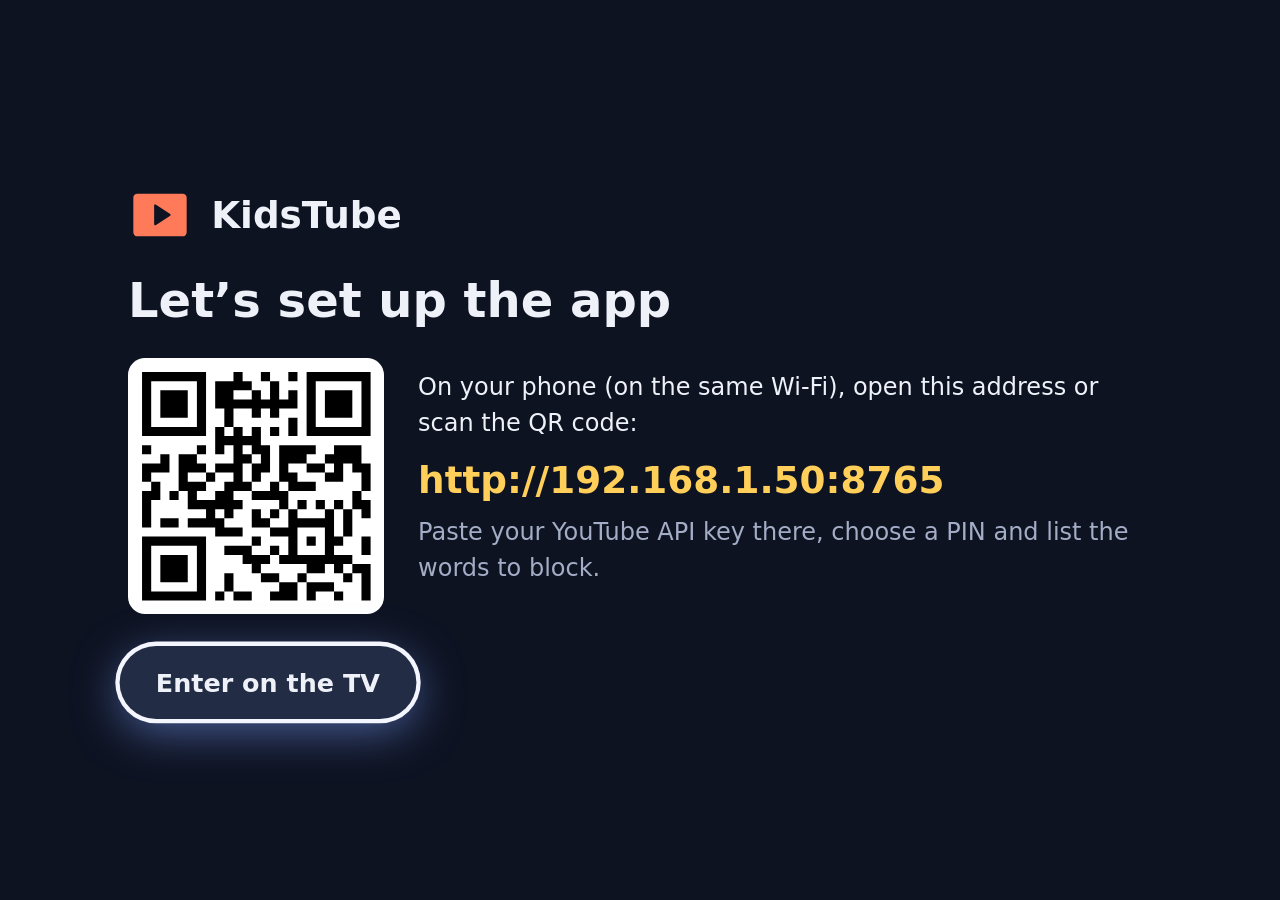
<file: app/src/main/assets/web/index.html>
<!doctype html>
<html lang="en">
<head>
<meta charset="utf-8">
<meta name="viewport" content="width=device-width, initial-scale=1, user-scalable=no">
<title>KidsTube</title>
<link rel="stylesheet" href="app.css">
</head>
<body>

<!-- Icons: Material Symbols Rounded (Apache License 2.0), https://fonts.google.com/icons -->
<svg width="0" height="0" style="position:absolute" aria-hidden="true">
  <symbol id="i-home" viewBox="0 -960 960 960"><path d="M160-180v-390q0-14.25 6.38-27 6.37-12.75 17.62-21l260-195q15.68-12 35.84-12Q500-825 516-813l260 195q11.25 8.25 17.63 21 6.37 12.75 6.37 27v390q0 24.75-17.62 42.37Q764.75-120 740-120H590q-12.75 0-21.37-8.63Q560-137.25 560-150v-220q0-12.75-8.62-21.38Q542.75-400 530-400H430q-12.75 0-21.37 8.62Q400-382.75 400-370v220q0 12.75-8.62 21.37Q382.75-120 370-120H220q-24.75 0-42.37-17.63Q160-155.25 160-180Z"/></symbol>
  <symbol id="i-search" viewBox="0 -960 960 960"><path d="M378-329q-108.16 0-183.08-75Q120-479 120-585t75-181q75-75 181.5-75t181 75Q632-691 632-584.85 632-542 618-502q-14 40-42 75l242 240q9 8.56 9 21.78T818-143q-9 9-22.22 9-13.22 0-21.78-9L533-384q-30 26-69.96 40.5Q423.08-329 378-329Zm-1-60q81.25 0 138.13-57.5Q572-504 572-585t-56.87-138.5Q458.25-781 377-781q-82.08 0-139.54 57.5Q180-666 180-585t57.46 138.5Q294.92-389 377-389Z"/></symbol>
  <symbol id="i-subs" viewBox="0 -960 960 960"><path d="M140-80q-24 0-42-18t-18-42v-440q0-24 18-42t42-18h680q24 0 42 18t18 42v440q0 24-18 42t-42 18H140Zm290-147 179-121q7-5 7-12t-7-12L430-492q-8-5-15.5-1t-7.5 13v241q0 9 7.5 13t15.5-1ZM179-700q-13 0-21.5-8.5T149-730q0-13 8.5-21.5T179-760h602q13 0 21.5 8.5T811-730q0 13-8.5 21.5T781-700H179Zm131-120q-13 0-21.5-8.5T280-850q0-13 8.5-21.5T310-880h340q13 0 21.5 8.5T680-850q0 13-8.5 21.5T650-820H310Z"/></symbol>
  <symbol id="i-history" viewBox="0 -960 960 960"><path d="M477-120q-142 0-243.5-95.5T121-451q-1-12 7.5-21t21.5-9q12 0 20.5 8.5T181-451q11 115 95 193t201 78q127 0 215-89t88-216q0-124-89-209.5T477-780q-68 0-127.5 31T246-667h75q13 0 21.5 8.5T351-637q0 13-8.5 21.5T321-607H172q-13 0-21.5-8.5T142-637v-148q0-13 8.5-21.5T172-815q13 0 21.5 8.5T202-785v76q52-61 123.5-96T477-840q75 0 141 28t115.5 76.5Q783-687 811.5-622T840-482q0 75-28.5 141t-78 115Q684-177 618-148.5T477-120Zm34-374 115 113q9 9 9 21.5t-9 21.5q-9 9-21 9t-21-9L460-460q-5-5-7-10.5t-2-11.5v-171q0-13 8.5-21.5T481-683q13 0 21.5 8.5T511-653v159Z"/></symbol>
  <symbol id="i-gear" viewBox="0 -960 960 960"><path d="M421-80q-14 0-25-9t-13-23l-15-94q-19-7-40-19t-37-25l-86 40q-14 6-28 1.5T155-226L97-330q-8-13-4.5-27t15.5-23l80-59q-2-9-2.5-20.5T185-480q0-9 .5-20.5T188-521l-80-59q-12-9-15.5-23t4.5-27l58-104q8-13 22-17.5t28 1.5l86 40q16-13 37-25t40-18l15-95q2-14 13-23t25-9h118q14 0 25 9t13 23l15 94q19 7 40.5 18.5T669-710l86-40q14-6 27.5-1.5T804-734l59 104q8 13 4.5 27.5T852-580l-80 57q2 10 2.5 21.5t.5 21.5q0 10-.5 21t-2.5 21l80 58q12 8 15.5 22.5T863-330l-58 104q-8 13-22 17.5t-28-1.5l-86-40q-16 13-36.5 25.5T592-206l-15 94q-2 14-13 23t-25 9H421Zm59-270q54 0 92-38t38-92q0-54-38-92t-92-38q-54 0-92 38t-38 92q0 54 38 92t92 38Z"/></symbol>
  <symbol id="i-mic" viewBox="0 -960 960 960"><path d="M408-453.92q-29-30.91-29-75.08v-251q0-41.67 29.44-70.83Q437.88-880 479.94-880t71.56 29.17Q581-821.67 581-780v251q0 44.17-29 75.08Q523-423 480-423t-72-30.92ZM450-150v-106q-96-11-166.5-77.5T202-498q-2-12.85 6.59-21.93 8.6-9.07 21.5-9.07 12.91 0 21.41 9t10.5 22q12 81 74.71 132.5Q399.42-314 479.65-314q81.35 0 143.85-51.5T698-498q2-13 10.68-22 8.67-9 21.5-9 12.82 0 21.32 9.07 8.5 9.08 6.5 21.93-11 97-81 164t-167 78v106q0 12.75-8.68 21.37-8.67 8.63-21.5 8.63-12.82 0-21.32-8.63-8.5-8.62-8.5-21.37Z"/></symbol>
  <symbol id="i-keyboard" viewBox="0 -960 960 960"><path d="M140-200q-24 0-42-18.5T80-260v-440q0-24 18-42t42-18h680q24 0 42 18t18 42v440q0 23-18 41.5T820-200H140Zm0-60h680v-440H140v440Zm190-65h300q12.75 0 21.38-8.68 8.62-8.67 8.62-21.5 0-12.82-8.62-21.32-8.63-8.5-21.38-8.5H330q-12.75 0-21.37 8.68-8.63 8.67-8.63 21.5 0 12.82 8.63 21.32 8.62 8.5 21.37 8.5Zm-190 65v-440 440Zm114.5-323.68q8.5-8.67 8.5-21.5 0-12.82-8.68-21.32-8.67-8.5-21.5-8.5-12.82 0-21.32 8.68-8.5 8.67-8.5 21.5 0 12.82 8.68 21.32 8.67 8.5 21.5 8.5 12.82 0 21.32-8.68Zm124 0q8.5-8.67 8.5-21.5 0-12.82-8.68-21.32-8.67-8.5-21.5-8.5-12.82 0-21.32 8.68-8.5 8.67-8.5 21.5 0 12.82 8.68 21.32 8.67 8.5 21.5 8.5 12.82 0 21.32-8.68Zm123 0q8.5-8.67 8.5-21.5 0-12.82-8.68-21.32-8.67-8.5-21.5-8.5-12.82 0-21.32 8.68-8.5 8.67-8.5 21.5 0 12.82 8.68 21.32 8.67 8.5 21.5 8.5 12.82 0 21.32-8.68Zm124 0q8.5-8.67 8.5-21.5 0-12.82-8.68-21.32-8.67-8.5-21.5-8.5-12.82 0-21.32 8.68-8.5 8.67-8.5 21.5 0 12.82 8.68 21.32 8.67 8.5 21.5 8.5 12.82 0 21.32-8.68Zm123 0q8.5-8.67 8.5-21.5 0-12.82-8.68-21.32-8.67-8.5-21.5-8.5-12.82 0-21.32 8.68-8.5 8.67-8.5 21.5 0 12.82 8.68 21.32 8.67 8.5 21.5 8.5 12.82 0 21.32-8.68Zm-494 125q8.5-8.67 8.5-21.5 0-12.82-8.68-21.32-8.67-8.5-21.5-8.5-12.82 0-21.32 8.68-8.5 8.67-8.5 21.5 0 12.82 8.68 21.32 8.67 8.5 21.5 8.5 12.82 0 21.32-8.68Zm124 0q8.5-8.67 8.5-21.5 0-12.82-8.68-21.32-8.67-8.5-21.5-8.5-12.82 0-21.32 8.68-8.5 8.67-8.5 21.5 0 12.82 8.68 21.32 8.67 8.5 21.5 8.5 12.82 0 21.32-8.68Zm123 0q8.5-8.67 8.5-21.5 0-12.82-8.68-21.32-8.67-8.5-21.5-8.5-12.82 0-21.32 8.68-8.5 8.67-8.5 21.5 0 12.82 8.68 21.32 8.67 8.5 21.5 8.5 12.82 0 21.32-8.68Zm124 0q8.5-8.67 8.5-21.5 0-12.82-8.68-21.32-8.67-8.5-21.5-8.5-12.82 0-21.32 8.68-8.5 8.67-8.5 21.5 0 12.82 8.68 21.32 8.67 8.5 21.5 8.5 12.82 0 21.32-8.68Zm123 0q8.5-8.67 8.5-21.5 0-12.82-8.68-21.32-8.67-8.5-21.5-8.5-12.82 0-21.32 8.68-8.5 8.67-8.5 21.5 0 12.82 8.68 21.32 8.67 8.5 21.5 8.5 12.82 0 21.32-8.68Z"/></symbol>
  <symbol id="i-back" viewBox="0 -960 960 960"><path d="m274-450 227 227q9 9 9 21t-9 21q-9 9-21 9t-21-9L181-459q-5-5-7-10t-2-11q0-6 2-11t7-10l278-278q9-9 21-9t21 9q9 9 9 21t-9 21L274-510h496q13 0 21.5 8.5T800-480q0 13-8.5 21.5T770-450H274Z"/></symbol>
  <symbol id="i-play" viewBox="0 -960 960 960"><path d="M320-258v-450q0-14 9-22t21-8q4 0 8 1t8 3l354 226q7 5 10.5 11t3.5 14q0 8-3.5 14T720-458L366-232q-4 2-8 3t-8 1q-12 0-21-8t-9-22Z"/></symbol>
  <symbol id="i-pause" viewBox="0 -960 960 960"><path d="M615-200q-24.75 0-42.37-17.63Q555-235.25 555-260v-440q0-24.75 17.63-42.38Q590.25-760 615-760h55q24.75 0 42.38 17.62Q730-724.75 730-700v440q0 24.75-17.62 42.37Q694.75-200 670-200h-55Zm-325 0q-24.75 0-42.37-17.63Q230-235.25 230-260v-440q0-24.75 17.63-42.38Q265.25-760 290-760h55q24.75 0 42.38 17.62Q405-724.75 405-700v440q0 24.75-17.62 42.37Q369.75-200 345-200h-55Z"/></symbol>
  <symbol id="i-rew" viewBox="0 -960 960 960"><path d="M360-522h-30q-10.4 0-17.2-7.12-6.8-7.11-6.8-18 0-10.88 7.08-17.38 7.09-6.5 17.92-6.5h55q11 0 17.5 6.5T410-547v212q0 10.83-7.12 17.92-7.11 7.08-18 7.08-10.88 0-17.88-7.08-7-7.09-7-17.92v-187Zm147 212q-18.7 0-31.35-12.65Q463-335.3 463-354v-173q0-18.7 12.65-31.35Q488.3-571 507-571h83q18.7 0 31.35 12.65Q634-545.7 634-527v173q0 18.7-12.65 31.35Q608.7-310 590-310h-83Zm6-50h71v-162h-71v162ZM339.5-108Q274-136 225-185t-77-114.5Q120-365 120-440q0-12.75 8.68-21.38 8.67-8.62 21.5-8.62 12.82 0 21.32 8.62 8.5 8.63 8.5 21.38 0 125.36 87.5 212.68Q355-140 480-140t212.5-87.32Q780-314.64 780-440q0-125.36-85-212.68Q610-740 485-740h-22l52 52q9 9 9 21t-8.61 21q-9.39 9-21.39 9t-21-9L368-751q-9-9-9-21t9-21l106-106q8-8 20.5-8t20.85 8q7.65 8 7.65 20.5t-8 20.5l-58 58h23q75 0 140.5 28T735-695q49 49 77 114.5T840-440q0 75-28 140.5T735-185q-49 49-114.5 77T480-80q-75 0-140.5-28Z"/></symbol>
  <symbol id="i-ff" viewBox="0 -960 960 960"><path d="M339.5-108Q274-136 225-185t-77-114.5Q120-365 120-440t28-140.5Q176-646 225-695t114.5-77Q405-800 480-800h23l-57-57q-8-8-8-20.5t7.65-20.5q8.35-8 20.35-8.5 12-.5 20 7.5l106 106q9 9 9 21t-9 21L487-646q-9 9-21 9t-21.39-9q-8.61-9-8.61-21t9-21l52-52h-22q-125 0-210 87.32T180-440q0 125.36 87.5 212.68Q355-140 480-140t212.5-87.32Q780-314.64 780-440q0-12.75 8.68-21.38 8.67-8.62 21.5-8.62 12.82 0 21.32 8.62 8.5 8.63 8.5 21.38 0 75-28 140.5T735-185q-49 49-114.5 77T480-80q-75 0-140.5-28ZM360-522h-30q-10.4 0-17.2-7.12-6.8-7.11-6.8-18 0-10.88 7.08-17.38 7.09-6.5 17.92-6.5h55q11 0 17.5 6.5T410-547v212q0 10.83-7.12 17.92-7.11 7.08-18 7.08-10.88 0-17.88-7.08-7-7.09-7-17.92v-187Zm147 212q-18.7 0-31.35-12.65Q463-335.3 463-354v-173q0-18.7 12.65-31.35Q488.3-571 507-571h83q18.7 0 31.35 12.65Q634-545.7 634-527v173q0 18.7-12.65 31.35Q608.7-310 590-310h-83Zm6-50h71v-162h-71v162Z"/></symbol>
  <symbol id="i-star" viewBox="0 -960 960 960"><path d="M480-269 294-157q-8 5-17 4.5t-16-5.5q-7-5-10.5-13t-1.5-18l49-212-164-143q-8-7-9.5-15.5t.5-16.5q2-8 9-13.5t17-6.5l217-19 84-200q4-9 12-13.5t16-4.5q8 0 16 4.5t12 13.5l84 200 217 19q10 1 17 6.5t9 13.5q2 8 .5 16.5T826-544L662-401l49 212q2 10-1.5 18T699-158q-7 5-16 5.5t-17-4.5L480-269Z"/></symbol>
  <symbol id="i-check" viewBox="0 -960 960 960"><path d="m378-332 363-363q9-9 21.5-9t21.5 9q9 9 9 21.5t-9 21.5L399-267q-9 9-21 9t-21-9L175-449q-9-9-8.5-21.5T176-492q9-9 21.5-9t21.5 9l159 160Z"/></symbol>
  <symbol id="i-foryou" viewBox="0 -960 960 960"><path d="M306.84-700.82 424-853q11-14 25.59-21 14.58-7 30.5-7 15.91 0 30.41 7t25.5 21l117.16 152.18L831-641q23 8 36 27.11t13 42.22q0 10.67-3.03 21.3-3.04 10.63-9.97 20.37L753-367l4 173q0 31-21 52.5T685.82-120q-1.82 0-18.82-3l-187-52-186.78 51.92Q288-121 282.49-120.5q-5.51.5-10.1.5-29.39 0-49.89-21.69Q202-163.37 203-195l4-173.25L93-531q-6.93-9.83-9.97-20.55Q80-562.28 80-573q0-23 12.92-41.61Q105.84-633.21 129-641l177.84-59.82Z"/></symbol>
  <symbol id="i-new" viewBox="0 -960 960 960"><path d="m332-84-62-106-124-25q-11-2-18.5-12t-5.5-21l14-120-79-92q-8-8-8-20t8-20l79-91-14-120q-2-11 5.5-21t18.5-12l124-25 62-107q6-10 17-14t22 1l109 51 109-51q11-5 22-1.5t17 13.5l63 108 123 25q11 2 18.5 12t5.5 21l-14 120 79 91q8 8 8 20t-8 20l-79 92 14 120q2 11-5.5 21T814-215l-123 25-63 107q-6 10-17 13.5T589-71l-109-51-109 51q-11 5-22 1t-17-14Zm171.5-205.5Q513-299 513-313t-9.5-23.5Q494-346 480-346t-23.5 9.5Q447-327 447-313t9.5 23.5Q466-280 480-280t23.5-9.5Zm1-152Q513-450 513-463v-193q0-13-8.5-21.5T483-686q-13 0-21.5 8.5T453-656v193q0 13 8.5 21.5T483-433q13 0 21.5-8.5Z"/></symbol>
  <symbol id="i-chev-l" viewBox="0 -960 960 960"><path d="m406-481 177 177q9 9 8.5 21t-9.5 21q-9 9-21.5 9t-21.5-9L341-460q-5-5-7-10t-2-11q0-6 2-11t7-10l199-199q9-9 21.5-9t21.5 9q9 9 9 21.5t-9 21.5L406-481Z"/></symbol>
  <symbol id="i-chev-r" viewBox="0 -960 960 960"><path d="M530-481 353-658q-9-9-8.5-21t9.5-21q9-9 21.5-9t21.5 9l198 198q5 5 7 10t2 11q0 6-2 11t-7 10L396-261q-9 9-21 8.5t-21-9.5q-9-9-9-21.5t9-21.5l176-176Z"/></symbol>
  <symbol id="i-down" viewBox="0 -960 960 960"><path d="M469-358q-5-2-10-7L261-563q-9-9-8.5-21.5T262-606q9-9 21.5-9t21.5 9l175 176 176-176q9-9 21-8.5t21 9.5q9 9 9 21.5t-9 21.5L501-365q-5 5-10 7t-11 2q-6 0-11-2Z"/></symbol>
  <symbol id="i-block" viewBox="0 -960 960 960"><path d="M324-111.5Q251-143 197-197t-85.5-127Q80-397 80-480t31.5-156Q143-709 197-763t127-85.5Q397-880 480-880t156 31.5Q709-817 763-763t85.5 127Q880-563 880-480t-31.5 156Q817-251 763-197t-127 85.5Q563-80 480-80t-156-31.5ZM480-140q61.01 0 117.51-20.5Q654-181 699-220L220-699q-38 46-59 102.17T140-480q0 142.37 98.81 241.19Q337.63-140 480-140Zm259-121q37-45 59-101.49 22-56.5 22-117.51 0-142.38-98.81-241.19T480-820q-60.66 0-116.83 21T261-739l478 478ZM480-480Z"/></symbol>
  <symbol id="i-car" viewBox="0 -960 960 960"><path d="M200-204v44q0 16.67-11.74 28.33Q176.53-120 159.76-120q-16.76 0-28.26-11.67Q120-143.33 120-160v-304q0-4.67.5-9.33.5-4.67 2.5-9.67l78-236q6-19 21.75-30T258-760h444q19.5 0 35.25 11T759-719l78 236q2 5 2.5 9.67.5 4.66.5 9.33v304q0 16.67-11.74 28.33Q816.53-120 799.76-120 783-120 771-131.96T759-161v-43H200Zm3-330h554l-55-166H258l-55 166Zm82.76 220q23.24 0 38.74-15.75Q340-345.5 340-368q0-23.33-15.75-39.67Q308.5-424 286-424q-23.33 0-39.67 16.26Q230-391.47 230-368.24q0 23.24 16.26 38.74 16.27 15.5 39.5 15.5ZM675-314q23.33 0 39.67-15.75Q731-345.5 731-368q0-23.33-16.26-39.67Q698.47-424 675.24-424q-23.24 0-38.74 16.26-15.5 16.27-15.5 39.5 0 23.24 15.75 38.74Q652.5-314 675-314Z"/></symbol>
  <symbol id="i-pets" viewBox="0 -960 960 960"><path d="M169.86-485Q132-485 106-511.14t-26-64Q80-613 106.14-639t64-26Q208-665 234-638.86t26 64Q260-537 233.86-511t-64 26ZM291-681.14q-26-26.14-26-64T291.14-809q26.14-26 64-26T419-808.86q26 26.14 26 64T418.86-681q-26.14 26-64 26T291-681.14Zm250 0q-26-26.14-26-64T541.14-809q26.14-26 64-26T669-808.86q26 26.14 26 64T668.86-681q-26.14 26-64 26T541-681.14ZM789.86-485Q752-485 726-511.14t-26-64Q700-613 726.14-639t64-26Q828-665 854-638.86t26 64Q880-537 853.86-511t-64 26ZM266-75q-42 0-69-31.53-27-31.52-27-74.47 0-42 25.5-74.5T250-318q22-22 41-46.5t36-50.5q29-44 65-82t88-38q52 0 88.5 38t65.5 83q17 26 35.5 50t40.5 46q29 30 54.5 62.5T790-181q0 42.95-27 74.47Q736-75 694-75q-54 0-107-9t-107-9q-54 0-107 9t-107 9Z"/></symbol>
  <symbol id="i-music" viewBox="0 -960 960 960"><path d="M286.5-163.5Q243-207 243-270t43.5-106.5Q330-420 393-420q28 0 50.5 8t39.5 22v-420q0-13 8.5-21.5T513-840h174q13 0 21.5 8.5T717-810v75q0 13-8.5 21.5T687-705H543v435q0 63-43.5 106.5T393-120q-63 0-106.5-43.5Z"/></symbol>
  <symbol id="i-train" viewBox="0 -960 960 960"><path d="M160-340v-380q0-41 19-71.5t58.5-50q39.5-19.5 100-29T480-880q86 0 146.5 9t99 28.5Q764-823 782-793t18 73v380q0 59-40.5 99.5T660-200l26 26q15 15 7 34.5T663-120q-6 0-11.5-2t-10.5-7l-71-71H390l-71 71q-5 5-10.5 7t-11.5 2q-21 0-29.5-19.5T274-174l26-26q-59 0-99.5-40.5T160-340Zm60-205h234v-155H220v155Zm294 0h226v-155H514v155ZM374-331q16-16 16-39t-16-39q-16-16-39-16t-39 16q-16 16-16 39t16 39q16 16 39 16t39-16Zm290 0q16-16 16-39t-16-39q-16-16-39-16t-39 16q-16 16-16 39t16 39q16 16 39 16t39-16Z"/></symbol>
  <symbol id="i-book" viewBox="0 -960 960 960"><path d="M467-172.5q-6-1.5-11-5.5-44-29-93.5-45.5T260-240q-42 0-82.5 11T100-198q-21 11-40.5-1T40-234v-482q0-11 5.5-21T62-752q46-24 96-36t102-12q58 0 113.5 15T480-740v506q51-33 107-49.5T700-300q36 0 78.5 7t81.5 29v-505q10 4 19.5 8t18.5 9q10 6 16 15.5t6 20.5v482q0 23-19.5 35t-40.5 1q-37-20-77.5-31T700-240q-53 0-102.5 16.5T504-178q-5 4-11 5.5t-13 1.5q-7 0-13-1.5ZM565-349q-8 6-16.5 2.5T540-360v-314q0-3 1-5.5t3-4.5l230-230q7-7 16.5-3.5T800-904v344q0 3-1.5 6t-3.5 5L565-349Z"/></symbol>
  <symbol id="i-numbers" viewBox="0 -960 960 960"><path d="M314-316v63q0 10.83 7.12 17.92 7.11 7.08 18 7.08 10.88 0 17.88-7.08 7-7.09 7-17.92v-63h63q10.83 0 17.92-7.12 7.08-7.11 7.08-18 0-10.88-7.08-17.88-7.09-7-17.92-7h-63v-63q0-10.83-7.12-17.92-7.11-7.08-18-7.08-10.88 0-17.88 7.08-7 7.09-7 17.92v63h-63q-10.83 0-17.92 7.12-7.08 7.11-7.08 18 0 10.88 7.08 17.88 7.09 7 17.92 7h63Zm240 53h152q10.4 0 17.2-7.12 6.8-7.11 6.8-18 0-10.88-6.5-17.38Q717-312 706-312H553q-10.4 0-17.2 6.5-6.8 6.5-6.8 17.38 0 10.89 7.08 18Q543.17-263 554-263Zm0-107h151q10.83 0 17.92-7.12 7.08-7.11 7.08-18 0-10.88-7.08-17.88-7.09-7-17.92-7H554q-10.83 0-17.92 7.12-7.08 7.11-7.08 18 0 10.88 7.08 17.88 7.09 7 17.92 7ZM266-605h146q10.83 0 17.92-7.12 7.08-7.11 7.08-18 0-10.88-7.08-17.88-7.09-7-17.92-7H266q-10.83 0-17.92 7.12-7.08 7.11-7.08 18 0 10.88 7.08 17.88 7.09 7 17.92 7Zm-86 485q-24 0-42-18t-18-42v-600q0-24 18-42t42-18h600q24 0 42 18t18 42v600q0 24-18 42t-42 18H180Zm447-474 43 43q7.64 8 17.82 8t18.18-8q8-8 8-18t-8-18l-43-43 43-43q8-7.64 8-17.82T706-709q-8-8-18.18-8T670-709l-43 43-43-43q-7.64-8-17.82-8T548-709q-8 8-8 18.18t8 17.82l43 43-43 43q-8 7.71-8 18t8 18q7.64 8 17.82 8t18.18-8l43-43Z"/></symbol>
  <symbol id="i-palette" viewBox="0 -960 960 960"><path d="M480-80q-82 0-155-31.5t-127.5-86Q143-252 111.5-325T80-480q0-84 32-157t87.5-127q55.5-54 130-85T489-880q79 0 150 26.5T763.5-780q53.5 47 85 111.5T880-527q0 108-63 170.5T650-294h-75q-18 0-31 14t-13 31q0 20 14.5 38t14.5 43q0 26-24.5 57T480-80ZM282-469q15-15 15-35t-15-35q-15-15-35-15t-35 15q-15 15-15 35t15 35q15 15 35 15t35-15Zm126-170q15-15 15-35t-15-35q-15-15-35-15t-35 15q-15 15-15 35t15 35q15 15 35 15t35-15Zm214 0q15-15 15-35t-15-35q-15-15-35-15t-35 15q-15 15-15 35t15 35q15 15 35 15t35-15Zm131 170q15-15 15-35t-15-35q-15-15-35-15t-35 15q-15 15-15 35t15 35q15 15 35 15t35-15Z"/></symbol>
  <symbol id="i-rocket" viewBox="0 -960 960 960"><path d="M263-465q26-69 64.5-130.5T415-712l-77-15q-20-4-39.5 2T265-705L129-568q-11 11-8 26.5t17 21.5l125 55Zm580-398q-109-8-206.5 37.5T461-702q-50 50-88.5 106.5T309-473q-4 10-4 20t8 18l135 135q8 8 18 8t20-4q66-24 122.5-63T715-448q78-78 124-175.5T877-830q-1-6-3.5-11.5T866-852q-5-5-10.5-7.5T843-863ZM566-622.5q0-29.5 20-49.5t49.5-20q29.5 0 49.5 20t20 49.5q0 29.5-20 49.5t-49.5 20q-29.5 0-49.5-20t-20-49.5ZM479-250l54 125q6 15 22 17.5t27-8.5l136-136q14-14 20-33.5t2-39.5l-14-77q-55 49-116.5 87.5T479-250Zm-317-68q35-35 85-35.5t85 34.5q35 35 35 85t-35 85q-48 48-113.5 57T87-74q9-66 18.5-131.5T162-318Z"/></symbol>
  <symbol id="i-search-off" viewBox="0 -960 960 960"><path d="m270-245 57 57q5 5 11.5 4.5T350-189q5-5 5-11.5t-5-11.5l-58-57 60-60q5-5 5-11.5t-5-11.5q-5-5-11.5-5t-11.5 5l-59 59-59-59q-5-5-11-5t-11 5q-5 5-5 11.5t5 11.5l58 59-58 58q-5 5-5 12t5 12q5 5 12 5t12-5l57-57ZM136-136q-56-56-56-134t56-134q56-56 134-56t134 56q56 56 56 134t-56 134q-56 56-134 56t-134-56Zm437-247q-14 11-31.5 21.5T508-344q-5-14-11-28.5T483-399q54-21 91.5-69.5T612-584q0-81-57-138.5T417-780q-82 0-139.5 57.5T220-584q0 17 3.5 35.5T232-517q-13 2-29 6.5T174-500q-7-18-10.5-40t-3.5-44q0-107 75-181.5T417-840q106 0 180.5 75T672-584q0 43-15 85t-41 73l242 240q9 9 9 22t-9 22q-9 9-22 9t-22-9L573-383Z"/></symbol>
  <symbol id="i-offline" viewBox="0 -960 960 960"><path d="M784-91 411-463q-42 10-78 29.5T267-389q-15 12-33.5 13.5T201-388q-14-14-13-32.5t15-31.5q29-26 62-46t75-37L229-646q-35 18-68.5 40.5T98-558q-15 13-34 13.5T31-558q-14-14-12.5-32.5T34-622q30-27 62-50t65-41l-71-71q-9-9-9-21.5t9-21.5q9-9 21.5-9t21.5 9l694 694q9 9 9 21t-9 21q-9 9-21.5 9T784-91Zm-367-63q-27-27-27-63t27-63q27-27 63-27t63 27q27 27 27 63t-27 63q-27 27-63 27t-63-27Zm343-235q-14 14-33 14t-34-13q-32-27-71.5-57T549-500l-12-9q-15-11-7-29t28-14q57 11 104.5 35.5T754-454q15 13 17.5 32T760-389Zm169-169q-14 14-33.5 13.5T861-558q-83-70-178-111t-203-41q-37 0-71 4.5T352-693q-18 6-34.5-2.5T295-722q-6-18 2.5-35.5T324-780q36-11 75.5-15.5T480-800q128 0 241.5 48.5T926-622q14 13 15.5 31.5T929-558Z"/></symbol>
  <symbol id="i-library" viewBox="0 -960 960 960"><path d="M655-521q11-7 11-19t-11-19L459-685q-11-8-23-1.5T424-666v252q0 14 12 20.5t23-1.5l196-126ZM260-200q-24 0-42-18t-18-42v-560q0-24 18-42t42-18h560q24 0 42 18t18 42v560q0 24-18 42t-42 18H260ZM140-80q-24 0-42-18t-18-42v-590q0-13 8.5-21.5T110-760q13 0 21.5 8.5T140-730v590h590q13 0 21.5 8.5T760-110q0 13-8.5 21.5T730-80H140Z"/></symbol>
  <symbol id="i-logo" viewBox="0 -960 960 960"><path d="m415-328 218-141q7-5 7-13t-7-13L415-636q-8-5-15.5-.5T392-623v282q0 9 7.5 13.5t15.5-.5ZM140-160q-24 0-42-18t-18-42v-520q0-24 18-42t42-18h680q24 0 42 18t18 42v520q0 24-18 42t-42 18H140Z"/></symbol>
  <symbol id="i-lightbulb" viewBox="0 -960 960 960"><path d="M422.5-103.5Q399-127 399-161h162q0 34-23.5 57.5T480-80q-34 0-57.5-23.5ZM348-223q-13 0-21.5-8.5T318-253q0-13 8.5-21.5T348-283h264q13 0 21.5 8.5T642-253q0 13-8.5 21.5T612-223H348Zm-25-121q-66-43-104.5-107.5T180-597q0-122 89-211t211-89q122 0 211 89t89 211q0 81-38 145.5T637-344H323Z"/></symbol>
</svg>



<!-- Side navigation (main sections) -->
<nav id="rail" class="rail">
  <div class="rail-logo"><svg class="logo-icon"><use href="#i-logo"/></svg><span class="rl">KidsTube</span></div>
  <div class="rail-items">
    <button class="rail-item f" data-section="search"><svg><use href="#i-search"/></svg><span class="rl" data-i18n="nav.search"></span></button>
    <button class="rail-item f" data-section="home"><svg><use href="#i-home"/></svg><span class="rl" data-i18n="nav.home"></span></button>
    <button class="rail-item f" data-section="mychannels"><svg><use href="#i-subs"/></svg><span class="rl" data-i18n="nav.channels"></span></button>
    <button class="rail-item f" data-section="library"><svg><use href="#i-history"/></svg><span class="rl" data-i18n="nav.watched"></span></button>
  </div>
  <button class="rail-item f parent" data-action="settings"><svg><use href="#i-gear"/></svg><span class="rl" data-i18n="nav.parents"></span></button>
</nav>

<!-- Home -->
<section id="home" class="layer section">
  <main class="scroller" id="homeRows"></main>
</section>

<!-- Search -->
<section id="search" class="layer section">
  <header class="search-head">
    <button class="mic-big f" data-action="voice" data-i18n-label="search.voice"><svg><use href="#i-mic"/></svg></button>
    <div class="search-field f" data-action="search-input">
      <svg><use href="#i-keyboard"/></svg>
      <input id="resultsSearch" type="text" data-i18n-ph="search.placeholder" autocomplete="off" enterkeyhint="search">
    </div>
  </header>
  <main class="scroller">
    <div id="searchIdle">
      <div class="chips-title" id="chipsTitle"></div>
      <div class="chips" id="searchChips"></div>
    </div>
    <div class="grid" id="resultsGrid"></div>
    <div class="status" id="resultsStatus"></div>
  </main>
</section>

<!-- My channels -->
<section id="mychannels" class="layer section">
  <main class="scroller">
    <h1 class="page-title" data-i18n="page.channels"></h1>
    <div class="grid chan-grid" id="mcGrid"></div>
    <div class="status" id="mcStatus"></div>
  </main>
</section>

<!-- Watched -->
<section id="library" class="layer section">
  <main class="scroller">
    <h1 class="page-title" data-i18n="page.watched"></h1>
    <div class="grid" id="libGrid"></div>
    <div class="status" id="libStatus"></div>
  </main>
</section>

<!-- Channel -->
<section id="channel" class="layer section">
  <header class="chan-head">
    <img class="chan-avatar" id="chanAvatar" alt="">
    <div class="chan-title" id="chanTitle"></div>
    <button class="btn f sub-btn" data-action="subscribe" id="chanSub"><svg><use href="#i-star"/></svg><span data-i18n="channel.subscribe"></span></button>
  </header>
  <main class="scroller"><div class="grid" id="chanGrid"></div><div class="status" id="chanStatus"></div></main>
</section>

<!-- Player -->
<section id="player" class="layer">
  <div class="yt-wrap"><div id="yt"></div></div>
  <div class="osd" id="osd">
    <div class="osd-top"><div class="osd-title" id="osdTitle"></div><div class="osd-ch" id="osdChannel"></div></div>
    <div class="osd-center" id="osdIcon"></div>
    <div class="osd-bottom">
      <div class="bar"><div class="bar-fill" id="osdBar"><span class="bar-knob"></span></div></div>
      <div class="osd-times"><span id="osdTime">0:00</span><span id="osdDur">0:00</span></div>
      <div class="osd-hints">
        <span><b>OK</b><i data-i18n="player.hintOk"></i></span><span><b><svg><use href="#i-chev-l"/></svg><svg><use href="#i-chev-r"/></svg></b><i data-i18n="player.hintSeek"></i></span><span><b><svg><use href="#i-down"/></svg></b><i data-i18n="player.hintDown"></i></span><span><b data-i18n="player.back"></b><i data-i18n="player.hintBack"></i></span>
      </div>
    </div>
  </div>
  <div class="player-msg" id="playerMsg"></div>
  <div class="rel-panel scroller" id="relPanel">
    <div class="rel-actions">
      <button class="btn primary f" data-action="rel-close"><svg><use href="#i-play"/></svg><span data-i18n="rel.continue"></span></button>
      <button class="btn f chan-btn" data-action="rel-channel" id="relChannelBtn"></button>
    </div>
    <div id="relRows"></div>
  </div>
</section>

<!-- First run -->
<section id="setup" class="layer">
  <div class="setup-box">
    <div class="setup-logo"><svg class="logo-icon"><use href="#i-logo"/></svg>KidsTube</div>
    <h1 data-i18n="setup.title"></h1>
    <div class="qr-row">
      <div class="qr" id="setupQr"></div>
      <div>
        <p data-i18n="setup.open"></p>
        <div class="url" id="setupUrl"></div>
        <p class="muted" data-i18n="setup.what"></p>
      </div>
    </div>
    <div class="btn-row">
      <button class="btn f" data-action="settings-direct" data-i18n="setup.onTv"></button>
    </div>
  </div>
</section>

<!-- Settings (TV) -->
<section id="settings" class="layer">
  <main class="scroller settings-scroller">
    <h1 class="page-title" data-i18n="set.title"></h1>
    <div class="remote-hint">
      <div class="qr" id="settingsQr"></div>
      <div><p data-i18n="set.phone"></p><div class="url" id="settingsUrl"></div><p class="muted" id="quotaInfo"></p></div>
    </div>
    <div class="update-box">
      <div><div class="section-title" data-i18n="set.updates"></div><div class="muted" id="updInfo" data-i18n="set.updHint"></div></div>
      <div class="btn-row upd-btns">
        <button class="btn f" data-action="upd-check" data-i18n="set.check"></button>
        <button class="btn primary f" id="updInstall" data-action="upd-install" style="display:none" data-i18n="set.install"></button>
      </div>
    </div>
    <div class="form" id="settingsForm"></div>
    <div class="btn-row">
      <button class="btn primary f" data-action="settings-save" data-i18n="set.save"></button>
      <button class="btn f" data-action="back" data-i18n="cancel"></button>
      <button class="btn f" data-action="clear-cache" data-i18n="set.clearCache"></button>
      <button class="btn f" data-action="clear-history" data-i18n="set.clearHistory"></button>
    </div>
  </main>
</section>

<!-- PIN dialog -->
<section id="pin" class="layer dialog">
  <div class="dialog-box">
    <h2 id="pinTitle" data-i18n="pin.title"></h2>
    <input id="pinInput" class="f pin-input" type="password" inputmode="numeric" maxlength="8" autocomplete="off" data-action="pin-input">
    <div class="pin-err" id="pinErr"></div>
    <div class="btn-row">
      <button class="btn primary f" data-action="pin-ok" data-i18n="ok"></button>
      <button class="btn f" data-action="back" data-i18n="cancel"></button>
    </div>
  </div>
</section>

<!-- Parent menu for a video -->
<section id="menu" class="layer dialog">
  <div class="dialog-box">
    <h2 id="menuTitle"></h2>
    <div class="menu-list" id="menuList"></div>
  </div>
</section>

<div class="toast" id="toast"></div>

<script src="qrcode.js"></script>
<script src="i18n.js"></script>
<script src="app.js"></script>
</body>
</html>
</file>
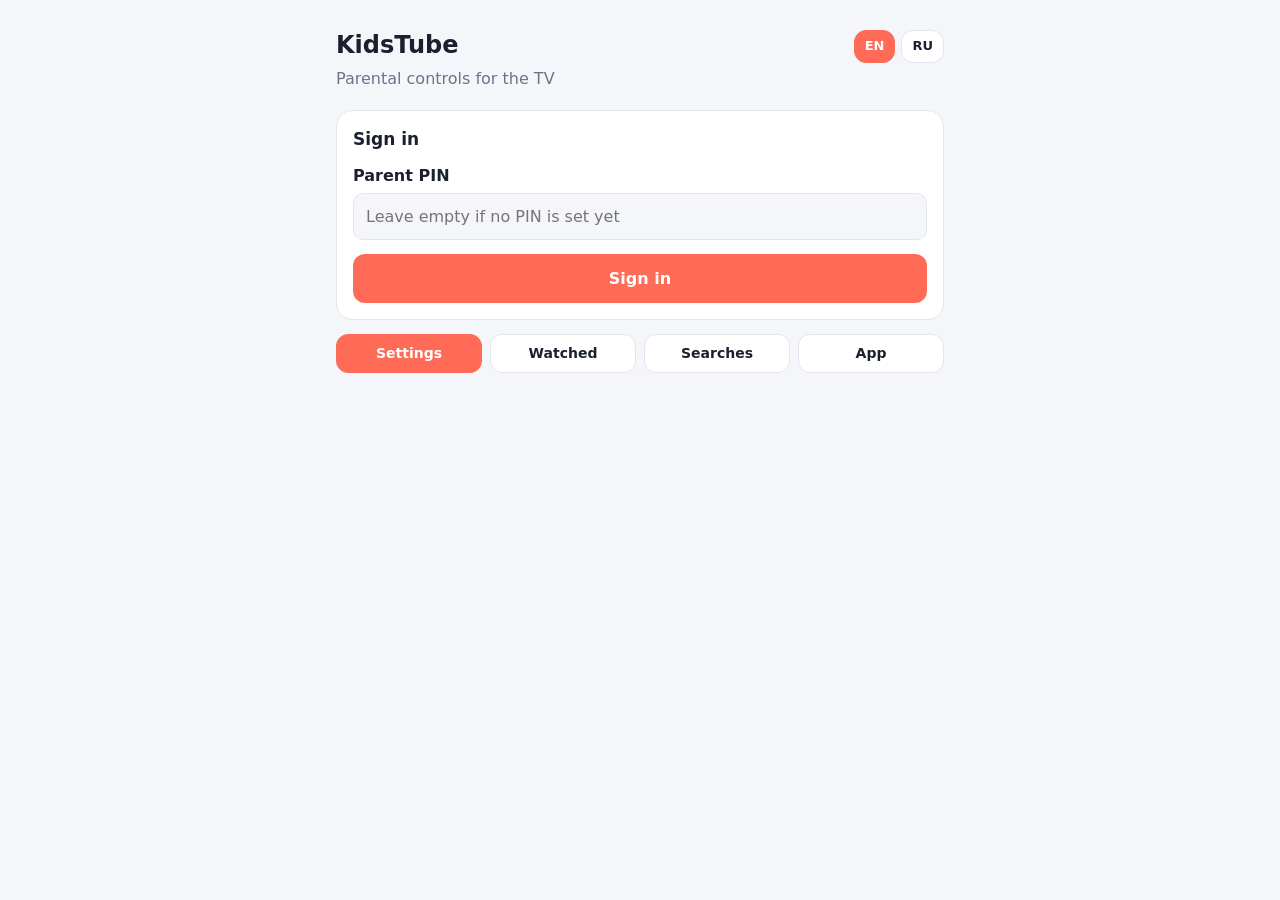
<file: app/src/main/assets/web/remote.html>
<!doctype html>
<html lang="en">
<head>
<meta charset="utf-8">
<meta name="viewport" content="width=device-width, initial-scale=1">
<title>KidsTube</title>
<style>
  :root { --bg: #f5f6fa; --card: #fff; --text: #1b2030; --muted: #6b7489; --accent: #ff6b57; --line: #e3e6ee; --ok: #2fbf7f; }
  @media (prefers-color-scheme: dark) { :root { --bg: #0f1420; --card: #1a2235; --text: #f1f3f8; --muted: #9aa6c2; --line: #2a3450; } }
  * { box-sizing: border-box; }
  body { margin: 0; background: var(--bg); color: var(--text); font: 16px/1.45 system-ui, -apple-system, "Segoe UI", Roboto, sans-serif; }
  .wrap { max-width: 640px; margin: 0 auto; padding: 20px 16px 120px; }
  h1 { font-size: 24px; margin: 8px 0 4px; }
  .sub { color: var(--muted); margin: 0 0 20px; }
  .card { background: var(--card); border-radius: 16px; padding: 16px; margin-bottom: 14px; border: 1px solid var(--line); }
  .card h2 { font-size: 17px; margin: 0 0 12px; }
  label { display: block; font-weight: 600; margin: 12px 0 6px; }
  label:first-of-type { margin-top: 0; }
  .hint { color: var(--muted); font-size: 13px; margin-top: 4px; }
  input[type=text], input[type=password], textarea { width: 100%; padding: 11px 12px; border-radius: 10px; border: 1px solid var(--line); background: var(--bg); color: var(--text); font: inherit; }
  textarea { min-height: 96px; resize: vertical; }
  .check { display: flex; align-items: center; gap: 10px; padding: 9px 0; border-top: 1px solid var(--line); font-weight: 500; margin: 0; }
  .check:first-of-type { border-top: 0; }
  .check input { width: 22px; height: 22px; accent-color: var(--accent); flex: none; }
  button { font: inherit; font-weight: 700; border: 0; border-radius: 12px; padding: 13px 18px; background: var(--accent); color: #fff; width: 100%; cursor: pointer; }
  button:disabled { opacity: .6; }
  .bar { position: fixed; left: 0; right: 0; bottom: 0; padding: 12px 16px calc(12px + env(safe-area-inset-bottom)); background: var(--card); border-top: 1px solid var(--line); }
  .bar .in { max-width: 640px; margin: 0 auto; }
  .msg { padding: 10px 12px; border-radius: 10px; margin-bottom: 14px; display: none; }
  .msg.err { display: block; background: #ffe3df; color: #9b2414; }
  .msg.ok { display: block; background: #dff7ea; color: #13643f; }
  .hidden { display: none; }
  a { color: var(--accent); }
  ol { padding-left: 20px; margin: 6px 0 0; }
  .hist { display: flex; gap: 10px; padding: 10px 0; border-top: 1px solid var(--line); align-items: flex-start; }
  .hist:first-child { border-top: 0; }
  .hist img { width: 96px; height: 54px; object-fit: cover; border-radius: 8px; flex: none; background: var(--line); }
  .hist .t { font-weight: 600; font-size: 14px; line-height: 1.3; }
  .hist .m { color: var(--muted); font-size: 12px; margin: 2px 0 6px; }
  .hist .acts { display: flex; gap: 6px; flex-wrap: wrap; }
  .mini { width: auto; padding: 5px 10px; font-size: 12px; border-radius: 8px; background: var(--line); color: var(--text); font-weight: 600; }
  .mini.done { background: var(--ok); color: #fff; }
  .tabs { display: grid; grid-template-columns: repeat(4, 1fr); gap: 8px; margin-bottom: 14px; }
  @media (max-width: 460px) { .tabs { grid-template-columns: repeat(2, 1fr); } }
  .tab { background: var(--card); color: var(--text); border: 1px solid var(--line); width: auto; flex: 1 1 0; min-width: 0; padding: 10px 6px; font-size: 14px; line-height: 1.2; }
  html, body { overflow-x: hidden; }
  .tab.on { background: var(--accent); color: #fff; border-color: var(--accent); }
  .srch { padding: 10px 0; border-top: 1px solid var(--line); }
  .srch:first-child { border-top: 0; }
  .srch .q { font-weight: 700; font-size: 15px; word-break: break-word; }
  .srch .m { color: var(--muted); font-size: 12px; margin: 2px 0 6px; }
  .srch .bad { color: #d6453d; font-weight: 600; }
  svg.i { width: 15px; height: 15px; fill: currentColor; vertical-align: -3px; margin-right: 4px; flex: none; }
  .mini { display: inline-flex; align-items: center; }
  .kv { display: flex; justify-content: space-between; padding: 8px 0; border-top: 1px solid var(--line); }
  .kv:first-of-type { border-top: 0; }
  .kv span { color: var(--muted); }
  button.secondary { background: var(--line); color: var(--text); }
  .lang { display: flex; gap: 6px; float: right; margin-top: 10px; }
  .lang button { width: auto; padding: 6px 10px; font-size: 13px; background: var(--card); color: var(--text); border: 1px solid var(--line); }
  .lang button.on { background: var(--accent); color: #fff; border-color: var(--accent); }
</style>
</head>
<body>
<!-- Icons: Material Symbols Rounded (Apache License 2.0) -->
<svg width="0" height="0" style="position:absolute" aria-hidden="true">
  <symbol id="i-block" viewBox="0 -960 960 960"><path d="M324-111.5Q251-143 197-197t-85.5-127Q80-397 80-480t31.5-156Q143-709 197-763t127-85.5Q397-880 480-880t156 31.5Q709-817 763-763t85.5 127Q880-563 880-480t-31.5 156Q817-251 763-197t-127 85.5Q563-80 480-80t-156-31.5ZM480-140q61.01 0 117.51-20.5Q654-181 699-220L220-699q-38 46-59 102.17T140-480q0 142.37 98.81 241.19Q337.63-140 480-140Zm259-121q37-45 59-101.49 22-56.5 22-117.51 0-142.38-98.81-241.19T480-820q-60.66 0-116.83 21T261-739l478 478ZM480-480Z"/></symbol>
  <symbol id="i-check" viewBox="0 -960 960 960"><path d="m378-332 363-363q9-9 21.5-9t21.5 9q9 9 9 21.5t-9 21.5L399-267q-9 9-21 9t-21-9L175-449q-9-9-8.5-21.5T176-492q9-9 21.5-9t21.5 9l159 160Z"/></symbol>
  <symbol id="i-mic" viewBox="0 -960 960 960"><path d="M408-453.92q-29-30.91-29-75.08v-251q0-41.67 29.44-70.83Q437.88-880 479.94-880t71.56 29.17Q581-821.67 581-780v251q0 44.17-29 75.08Q523-423 480-423t-72-30.92ZM450-150v-106q-96-11-166.5-77.5T202-498q-2-12.85 6.59-21.93 8.6-9.07 21.5-9.07 12.91 0 21.41 9t10.5 22q12 81 74.71 132.5Q399.42-314 479.65-314q81.35 0 143.85-51.5T698-498q2-13 10.68-22 8.67-9 21.5-9 12.82 0 21.32 9.07 8.5 9.08 6.5 21.93-11 97-81 164t-167 78v106q0 12.75-8.68 21.37-8.67 8.63-21.5 8.63-12.82 0-21.32-8.63-8.5-8.62-8.5-21.37Z"/></symbol>
  <symbol id="i-keyboard" viewBox="0 -960 960 960"><path d="M140-200q-24 0-42-18.5T80-260v-440q0-24 18-42t42-18h680q24 0 42 18t18 42v440q0 23-18 41.5T820-200H140Zm0-60h680v-440H140v440Zm190-65h300q12.75 0 21.38-8.68 8.62-8.67 8.62-21.5 0-12.82-8.62-21.32-8.63-8.5-21.38-8.5H330q-12.75 0-21.37 8.68-8.63 8.67-8.63 21.5 0 12.82 8.63 21.32 8.62 8.5 21.37 8.5Zm-190 65v-440 440Zm114.5-323.68q8.5-8.67 8.5-21.5 0-12.82-8.68-21.32-8.67-8.5-21.5-8.5-12.82 0-21.32 8.68-8.5 8.67-8.5 21.5 0 12.82 8.68 21.32 8.67 8.5 21.5 8.5 12.82 0 21.32-8.68Zm124 0q8.5-8.67 8.5-21.5 0-12.82-8.68-21.32-8.67-8.5-21.5-8.5-12.82 0-21.32 8.68-8.5 8.67-8.5 21.5 0 12.82 8.68 21.32 8.67 8.5 21.5 8.5 12.82 0 21.32-8.68Zm123 0q8.5-8.67 8.5-21.5 0-12.82-8.68-21.32-8.67-8.5-21.5-8.5-12.82 0-21.32 8.68-8.5 8.67-8.5 21.5 0 12.82 8.68 21.32 8.67 8.5 21.5 8.5 12.82 0 21.32-8.68Zm124 0q8.5-8.67 8.5-21.5 0-12.82-8.68-21.32-8.67-8.5-21.5-8.5-12.82 0-21.32 8.68-8.5 8.67-8.5 21.5 0 12.82 8.68 21.32 8.67 8.5 21.5 8.5 12.82 0 21.32-8.68Zm123 0q8.5-8.67 8.5-21.5 0-12.82-8.68-21.32-8.67-8.5-21.5-8.5-12.82 0-21.32 8.68-8.5 8.67-8.5 21.5 0 12.82 8.68 21.32 8.67 8.5 21.5 8.5 12.82 0 21.32-8.68Zm-494 125q8.5-8.67 8.5-21.5 0-12.82-8.68-21.32-8.67-8.5-21.5-8.5-12.82 0-21.32 8.68-8.5 8.67-8.5 21.5 0 12.82 8.68 21.32 8.67 8.5 21.5 8.5 12.82 0 21.32-8.68Zm124 0q8.5-8.67 8.5-21.5 0-12.82-8.68-21.32-8.67-8.5-21.5-8.5-12.82 0-21.32 8.68-8.5 8.67-8.5 21.5 0 12.82 8.68 21.32 8.67 8.5 21.5 8.5 12.82 0 21.32-8.68Zm123 0q8.5-8.67 8.5-21.5 0-12.82-8.68-21.32-8.67-8.5-21.5-8.5-12.82 0-21.32 8.68-8.5 8.67-8.5 21.5 0 12.82 8.68 21.32 8.67 8.5 21.5 8.5 12.82 0 21.32-8.68Zm124 0q8.5-8.67 8.5-21.5 0-12.82-8.68-21.32-8.67-8.5-21.5-8.5-12.82 0-21.32 8.68-8.5 8.67-8.5 21.5 0 12.82 8.68 21.32 8.67 8.5 21.5 8.5 12.82 0 21.32-8.68Zm123 0q8.5-8.67 8.5-21.5 0-12.82-8.68-21.32-8.67-8.5-21.5-8.5-12.82 0-21.32 8.68-8.5 8.67-8.5 21.5 0 12.82 8.68 21.32 8.67 8.5 21.5 8.5 12.82 0 21.32-8.68Z"/></symbol>
  <symbol id="i-lightbulb" viewBox="0 -960 960 960"><path d="M422.5-103.5Q399-127 399-161h162q0 34-23.5 57.5T480-80q-34 0-57.5-23.5ZM348-223q-13 0-21.5-8.5T318-253q0-13 8.5-21.5T348-283h264q13 0 21.5 8.5T642-253q0 13-8.5 21.5T612-223H348Zm-25-121q-66-43-104.5-107.5T180-597q0-122 89-211t211-89q122 0 211 89t89 211q0 81-38 145.5T637-344H323Z"/></symbol>
  <symbol id="i-open" viewBox="0 -960 960 960"><path d="M180-120q-24 0-42-18t-18-42v-600q0-24 18-42t42-18h249q12.75 0 21.38 8.68 8.62 8.67 8.62 21.5 0 12.82-8.62 21.32-8.63 8.5-21.38 8.5H180v600h600v-249q0-12.75 8.68-21.38 8.67-8.62 21.5-8.62 12.82 0 21.32 8.62 8.5 8.63 8.5 21.38v249q0 24-18 42t-42 18H180Zm600-617L403-360q-9 9-21 8.5t-21-9.5q-9-9-9-21t9-21l377-377H549q-12.75 0-21.37-8.68-8.63-8.67-8.63-21.5 0-12.82 8.63-21.32 8.62-8.5 21.37-8.5h261q12.75 0 21.38 8.62Q840-822.75 840-810v261q0 12.75-8.68 21.37-8.67 8.63-21.5 8.63-12.82 0-21.32-8.63-8.5-8.62-8.5-21.37v-188Z"/></symbol>
</svg>
<div class="wrap">
  <div class="lang"><button data-lang="en">EN</button><button data-lang="ru">RU</button></div>
  <h1>KidsTube</h1>
  <p class="sub" data-i="sub"></p>
  <div id="msg" class="msg"></div>

  <!-- Login -->
  <div id="login" class="card">
    <h2 data-i="login"></h2>
    <label for="loginPin" data-i="parentPin"></label>
    <input id="loginPin" type="password" inputmode="numeric" autocomplete="off" data-ph="loginPh">
    <div style="height:14px"></div>
    <button id="loginBtn" data-i="signIn"></button>
  </div>

  <div class="tabs hidden" id="tabs">
    <button class="tab on" data-tab="form" data-i="tabSettings"></button>
    <button class="tab" data-tab="history" data-i="tabHistory"></button>
    <button class="tab" data-tab="searches" data-i="tabSearches"></button>
    <button class="tab" data-tab="app" data-i="tabApp"></button>
  </div>

  <!-- Search log -->
  <div id="searches" class="hidden">
    <div class="card">
      <h2 data-i="searchTitle"></h2>
      <div class="hint" style="margin:-6px 0 8px" data-i="searchHint"></div>
      <label class="check" style="border:0;padding:4px 0"><input type="checkbox" id="onlyBlocked"> <span data-i="onlyBlocked"></span></label>
      <div id="searchList"></div>
    </div>
  </div>

  <!-- App: version, updates, maintenance -->
  <div id="app" class="hidden">
    <div class="card">
      <h2 data-i="appTitle"></h2>
      <div class="kv"><span data-i="version"></span><b id="appVersion">—</b></div>
      <div class="kv"><span data-i="quota"></span><b id="appQuota">—</b></div>
      <div class="kv"><span data-i="histCount"></span><b id="appHist">—</b></div>
      <div class="kv"><span data-i="searchCount"></span><b id="appSearches">—</b></div>
    </div>
    <div class="card">
      <h2 data-i="updates"></h2>
      <div class="hint" id="updText" data-i="updHint"></div>
      <div style="height:10px"></div>
      <button id="updCheck" data-i="checkUpd"></button>
      <div style="height:8px"></div>
      <button id="updInstall" class="hidden" data-i="installUpd"></button>
    </div>
    <div class="card">
      <h2 data-i="backupTitle"></h2>
      <div class="hint" data-i="backupHint"></div>
      <div style="height:10px"></div>
      <button id="backupBtn" data-i="backupDownload"></button>
      <div style="height:12px"></div>
      <label class="check" style="border:0;padding:4px 0"><input type="checkbox" id="restoreHistory" checked> <span data-i="restoreWithHistory"></span></label>
      <button id="restoreBtn" class="secondary" data-i="restoreBtn"></button>
      <input type="file" id="restoreFile" accept="application/json,.json" class="hidden">
    </div>
    <div class="card">
      <h2 data-i="maintenance"></h2>
      <button id="clrHistory" class="secondary" data-i="clearHistory"></button>
      <div class="hint" data-i="clearHistoryHint"></div>
      <div style="height:12px"></div>
      <button id="clrCache" class="secondary" data-i="clearCache"></button>
      <div class="hint" data-i="clearCacheHint"></div>
      <div style="height:12px"></div>
      <button id="clrSearches" class="secondary" data-i="clearSearches"></button>
    </div>
  </div>

  <!-- History -->
  <div id="history" class="hidden">
    <div class="card">
      <h2 data-i="histTitle"></h2>
      <div class="hint" style="margin:-6px 0 8px" data-i="histHint"></div>
      <div id="histList"></div>
    </div>
  </div>

  <!-- Form -->
  <div id="form" class="hidden">
    <div class="card">
      <h2 data-i="access"></h2>
      <label data-i="language"></label>
      <div class="lang-pick" style="display:flex;gap:8px">
        <label class="check" style="border:0;padding:4px 0"><input type="radio" name="tvlang" value="en"> English</label>
        <label class="check" style="border:0;padding:4px 0"><input type="radio" name="tvlang" value="ru"> Русский</label>
      </div>
      <label data-i="theme"></label>
      <div style="display:flex;flex-direction:column">
        <label class="check" style="border:0;padding:4px 0"><input type="radio" name="tvtheme" value="kids"> <span data-i="themeKids"></span></label>
        <label class="check" style="border:0;padding:4px 0"><input type="radio" name="tvtheme" value="teen"> <span data-i="themeTeen"></span></label>
      </div>
      <label for="apiKey" data-i="apiKey"></label>
      <input id="apiKey" type="text" autocomplete="off" spellcheck="false" placeholder="AIzaSy…">
      <div class="hint"><span data-i="howTo"></span><ol>
        <li data-i="how1"></li><li data-i="how2"></li><li data-i="how3"></li></ol></div>
      <label for="pin" data-i="pinLabel"></label>
      <input id="pin" type="text" inputmode="numeric" autocomplete="off" maxlength="8">
      <div class="hint" data-i="pinHint"></div>
    </div>

    <div class="card">
      <h2 data-i="whatBlock"></h2>
      <label for="blockedWords" data-i="words"></label>
      <textarea id="blockedWords" data-ph="wordsPh"></textarea>
      <div class="hint" data-i="wordsHint"></div>
      <label for="blockedChannels" data-i="channels"></label>
      <textarea id="blockedChannels" data-ph="channelsPh"></textarea>
      <label for="blockedVideos" data-i="videos"></label>
      <textarea id="blockedVideos" placeholder="https://youtu.be/xxxxxxxxxxx"></textarea>
    </div>

    <div class="card">
      <h2 data-i="where"></h2>
      <label class="check"><input type="checkbox" id="checkTitle"> <span data-i="inTitle"></span></label>
      <label class="check"><input type="checkbox" id="checkTags"> <span data-i="inTags"></span></label>
      <label class="check"><input type="checkbox" id="checkDescription"> <span data-i="inDesc"></span></label>
      <label class="check"><input type="checkbox" id="checkChannel"> <span data-i="inChannel"></span></label>
    </div>

    <div class="card">
      <h2 data-i="extra"></h2>
      <label class="check"><input type="checkbox" id="onlyKids"> <span data-i="onlyKids"></span></label>
      <label class="check"><input type="checkbox" id="hideShort"> <span data-i="hideShort"></span></label>
      <label class="check"><input type="checkbox" id="autoplayNext"> <span data-i="autoplay"></span></label>
    </div>

    <div class="card">
      <h2 data-i="homeScreen"></h2>
      <label for="homeChannels" data-i="subs"></label>
      <textarea id="homeChannels" placeholder="@channel&#10;https://www.youtube.com/@channel"></textarea>
      <div class="hint" data-i="subsHint"></div>
      <label for="homeQueries" data-i="queries"></label>
      <textarea id="homeQueries" data-ph="queriesPh"></textarea>
      <div class="hint" data-i="queriesHint"></div>
    </div>
  </div>
</div>

<div class="bar hidden" id="bar"><div class="in"><button id="saveBtn" data-i="save"></button></div></div>

<script>
(function () {
  var STR = {
    en: {
      sub: 'Parental controls for the TV', login: 'Sign in', parentPin: 'Parent PIN', loginPh: 'Leave empty if no PIN is set yet', signIn: 'Sign in',
      tabSettings: 'Settings', tabHistory: 'Watched', tabSearches: 'Searches', tabApp: 'App',
      searchTitle: 'What your child searched for', searchHint: 'Blocked searches are shown in red. Add a word to the blocked list with one tap — then press “Save”.',
      onlyBlocked: 'Only blocked searches', srcVoice: 'voice', srcText: 'typed', srcChip: 'idea', blockedSearch: 'blocked by the filter',
      foundHidden: 'found {0}, hidden by the filter {1}', searchError: 'search error', addWord: 'Block this word', wordAdded: 'Added to blocked words',
      searchesEmpty: 'No searches yet.', searchCount: 'Searches in the log', clearSearches: 'Clear the search log', confirmSearches: 'Clear the whole search log?',
      backupTitle: 'Backup', backupHint: 'A file with all settings (including the API key and PIN), the watch history and the search log. Keep it private.',
      backupDownload: 'Download a backup', restoreWithHistory: 'Also restore the watch history and search log', restoreBtn: 'Restore from a file…',
      confirmRestore: 'Replace the current settings with the ones from the backup?', restored: 'Restored The PIN is now the one from the backup.', badFile: 'This file is not a KidsTube backup.',
      appTitle: 'KidsTube on the TV', version: 'Version', quota: 'API quota used today', histCount: 'Videos in the history',
      updates: 'Updates', updHint: 'Check GitHub for a new version.', checkUpd: 'Check for updates', installUpd: 'Install on the TV',
      updChecking: 'Checking…', updAvailable: 'New version available: {0}. Installed: {1}.', updLatest: 'You have the latest version ({0}).',
      updStarted: 'Download started on the TV. Confirm the installation on the TV screen with the remote.',
      maintenance: 'Maintenance', clearHistory: 'Clear watch history', clearHistoryHint: 'Removes “Watched”, “Watch again” and the history on this page.',
      clearCache: 'Clear cache', clearCacheHint: 'Search results and channel lists will be loaded again.',
      confirmHistory: 'Clear the whole watch history?', done: 'Done ',
      histTitle: 'What your child watched', histHint: 'You can block a video or channel right here — then press “Save”.',
      loading: 'Loading…', histEmpty: 'Nothing watched yet.', histFail: 'Could not load the history.',
      watchedTimes: 'watched {0} times', blockVideo: 'Video', blockChannel: 'Channel', videoListed: 'Video listed', channelListed: 'Channel listed', open: 'Open',
      access: 'Access', language: 'TV language', theme: 'Interface style', themeKids: 'Kids — bright and big', themeTeen: '6+ — calm and compact', apiKey: 'YouTube Data API key', howTo: 'How to get one:',
      how1: 'console.cloud.google.com → new project', how2: '“APIs & Services” → “Library” → YouTube Data API v3 → “Enable”', how3: '“Credentials” → “Create credentials” → “API key”',
      pinLabel: 'Parent PIN (4–8 digits)', pinHint: 'Needed for the settings and the parent menu on the TV (long-press OK on a video).',
      whatBlock: 'What to block', words: 'Blocked words and phrases — one per line', wordsPh: 'scary\nhuggy wuggy\n#prank',
      wordsHint: 'Case doesn’t matter. Parts of words work too: “scar” hides “scary” and “scarecrow”.',
      channels: 'Blocked channels — one per line', channelsPh: '@channelname\nhttps://www.youtube.com/@channel\nExact channel name', videos: 'Blocked videos — links or IDs',
      where: 'Where to look for the words', inTitle: 'In the video title', inTags: 'In the tags', inDesc: 'In the description', inChannel: 'In the channel name',
      extra: 'More', onlyKids: 'Only videos marked “made for kids” by YouTube', hideShort: 'Hide very short videos (under 1 minute)', autoplay: 'Play the next video automatically',
      homeScreen: 'Home screen', subs: 'Subscriptions — channels whose new videos appear on Home (one per line)',
      subsHint: 'Use the channel’s @handle or a link to it. Channel videos are filtered too.',
      queries: 'Collections by search query — one per line', queriesPh: 'kids songs\nlearning cartoons',
      queriesHint: 'Each collection is one search; the result is kept for 6 hours.',
      save: 'Save to the TV', error: 'Error', pinFormat: 'The PIN must be 4–8 digits', needKey: 'Enter the YouTube API key',
      saved: 'Saved — the TV has already applied the settings ', noTv: 'Can’t reach the TV. The KidsTube app must be open.'
    },
    ru: {
      sub: 'Настройки родительского контроля на телевизоре', login: 'Вход', parentPin: 'PIN родителя', loginPh: 'Если PIN ещё не задан — оставьте пустым', signIn: 'Войти',
      tabSettings: 'Настройки', tabHistory: 'Просмотры', tabSearches: 'Поиски', tabApp: 'Приложение',
      searchTitle: 'Что ребёнок искал', searchHint: 'Заблокированные поиски выделены красным. Слово можно сразу добавить в запрещённые — затем нажмите «Сохранить».',
      onlyBlocked: 'Только заблокированные', srcVoice: 'голосом', srcText: 'текстом', srcChip: 'подсказка', blockedSearch: 'заблокирован фильтром',
      foundHidden: 'найдено {0}, скрыто фильтром {1}', searchError: 'ошибка поиска', addWord: 'Запретить слово', wordAdded: 'Добавлено в запрещённые',
      searchesEmpty: 'Пока ничего не искали.', searchCount: 'Поисков в журнале', clearSearches: 'Очистить журнал поисков', confirmSearches: 'Очистить весь журнал поисков?',
      backupTitle: 'Резервная копия', backupHint: 'Файл со всеми настройками (включая ключ API и PIN), историей просмотров и журналом поисков. Никому его не отправляйте.',
      backupDownload: 'Скачать резервную копию', restoreWithHistory: 'Восстановить также историю просмотров и журнал поисков', restoreBtn: 'Восстановить из файла…',
      confirmRestore: 'Заменить текущие настройки настройками из копии?', restored: 'Восстановлено PIN теперь как в копии.', badFile: 'Это не файл резервной копии KidsTube.',
      appTitle: 'KidsTube на телевизоре', version: 'Версия', quota: 'Квота API за сегодня', histCount: 'Видео в истории',
      updates: 'Обновления', updHint: 'Проверить новую версию на GitHub.', checkUpd: 'Проверить обновления', installUpd: 'Установить на телевизор',
      updChecking: 'Проверяю…', updAvailable: 'Доступна новая версия: {0}. Сейчас установлена {1}.', updLatest: 'Установлена последняя версия ({0}).',
      updStarted: 'Загрузка началась на телевизоре. Подтвердите установку на экране ТВ пультом.',
      maintenance: 'Обслуживание', clearHistory: 'Очистить историю просмотров', clearHistoryHint: 'Удалит «Я смотрел», «Смотреть снова» и историю на этой странице.',
      clearCache: 'Очистить кэш', clearCacheHint: 'Результаты поиска и списки каналов загрузятся заново.',
      confirmHistory: 'Очистить всю историю просмотров?', done: 'Готово ',
      histTitle: 'Что смотрел ребёнок', histHint: 'Можно сразу заблокировать видео или канал — затем нажмите «Сохранить».',
      loading: 'Загрузка…', histEmpty: 'Пока ничего не смотрели.', histFail: 'Не удалось загрузить историю.',
      watchedTimes: 'смотрел {0} раз', blockVideo: 'Видео', blockChannel: 'Канал', videoListed: 'Видео в списке', channelListed: 'Канал в списке', open: 'Открыть',
      access: 'Доступ', language: 'Язык на телевизоре', theme: 'Стиль интерфейса', themeKids: 'Детский — яркий и крупный', themeTeen: '6+ — спокойный и компактный', apiKey: 'Ключ YouTube Data API', howTo: 'Как получить:',
      how1: 'console.cloud.google.com → новый проект', how2: '«API и сервисы» → «Библиотека» → YouTube Data API v3 → «Включить»', how3: '«Учётные данные» → «Создать» → «Ключ API»',
      pinLabel: 'PIN родителя (4–8 цифр)', pinHint: 'Нужен для настроек и родительского меню на ТВ (долгое нажатие OK на видео).',
      whatBlock: 'Что блокировать', words: 'Запрещённые слова и фразы — по одному в строке', wordsPh: 'страшилки\nхаги ваги\n#prank',
      wordsHint: 'Регистр не важен, «ё» = «е». Срабатывает и часть слова: «страш» скроет «страшный» и «страшилки».',
      channels: 'Заблокированные каналы — по одному в строке', channelsPh: '@channelname\nhttps://www.youtube.com/@channel\nТочное название канала', videos: 'Заблокированные видео — ссылки или ID',
      where: 'Где искать слова', inTitle: 'В названии видео', inTags: 'В тегах', inDesc: 'В описании', inChannel: 'В названии канала',
      extra: 'Дополнительно', onlyKids: 'Только видео с пометкой YouTube «для детей»', hideShort: 'Скрывать очень короткие видео (до 1 минуты)', autoplay: 'Автоматически включать следующее видео',
      homeScreen: 'Главный экран', subs: 'Подписки — каналы, новые видео которых показываются на главной (по одному в строке)',
      subsHint: 'Указывайте @имя канала или ссылку на него. Видео каналов тоже проходят фильтр.',
      queries: 'Подборки по запросам — по одному в строке', queriesPh: 'песенки для детей\nразвивающие мультики',
      queriesHint: 'Каждая подборка — один поиск, результат хранится 6 часов.',
      save: 'Сохранить на телевизор', error: 'Ошибка', pinFormat: 'PIN должен состоять из 4–8 цифр', needKey: 'Укажите ключ YouTube API',
      saved: 'Сохранено — телевизор уже применил настройки ', noTv: 'Нет связи с телевизором. Приложение KidsTube должно быть открыто.'
    }
  };
  var lang = /^ru/i.test(navigator.language || '') ? 'ru' : 'en';
  function t(k, a, b) { var v = (STR[lang][k] || STR.en[k] || k); return v.replace('{0}', a === undefined ? '' : a).replace('{1}', b === undefined ? '' : b); }
  function applyLang(l) {
    lang = STR[l] ? l : 'en';
    document.documentElement.lang = lang;
    Array.prototype.forEach.call(document.querySelectorAll('[data-i]'), function (el) { el.textContent = t(el.getAttribute('data-i')); });
    Array.prototype.forEach.call(document.querySelectorAll('[data-ph]'), function (el) { el.placeholder = t(el.getAttribute('data-ph')); });
    Array.prototype.forEach.call(document.querySelectorAll('[data-lang]'), function (b) { b.classList.toggle('on', b.getAttribute('data-lang') === lang); });
  }
  Array.prototype.forEach.call(document.querySelectorAll('[data-lang]'), function (b) {
    b.onclick = function () { applyLang(b.getAttribute('data-lang')); if (!$('history').classList.contains('hidden')) loadHistory(); };
  });

  var LISTS = ['blockedWords', 'blockedChannels', 'blockedVideos', 'homeChannels', 'homeQueries'];
  var BOOLS = { checkTitle: true, checkTags: true, checkDescription: false, checkChannel: true, onlyKids: true, hideShort: false, autoplayNext: true };
  var pin = '';
  var current = {};

  function $(id) { return document.getElementById(id); }
  function msg(text, ok) {
    var m = $('msg');
    m.textContent = text || '';
    m.className = 'msg' + (text ? (ok ? ' ok' : ' err') : '');
    if (text) window.scrollTo({ top: 0, behavior: 'smooth' });
  }
  function post(path, body) {
    return fetch(path, { method: 'POST', headers: { 'Content-Type': 'application/json' }, body: JSON.stringify(body) })
      .then(function (r) { return r.json(); });
  }
  function lines(v) { return v.split(/[\n,;]+/).map(function (x) { return x.trim(); }).filter(Boolean); }

  function fill(s) {
    current = s || {};
    $('apiKey').value = s.apiKey || '';
    $('pin').value = s.pin || '';
    var tvLang = s.lang === 'ru' ? 'ru' : 'en';
    Array.prototype.forEach.call(document.querySelectorAll('input[name=tvlang]'), function (r) { r.checked = r.value === tvLang; });
    var tvTheme = s.theme === 'teen' ? 'teen' : 'kids';
    Array.prototype.forEach.call(document.querySelectorAll('input[name=tvtheme]'), function (r) { r.checked = r.value === tvTheme; });
    LISTS.forEach(function (k) { $(k).value = (s[k] || []).join('\n'); });
    Object.keys(BOOLS).forEach(function (k) { $(k).checked = s.hasOwnProperty(k) ? !!s[k] : BOOLS[k]; });
  }

  $('loginBtn').onclick = function () {
    var p = $('loginPin').value.trim();
    $('loginBtn').disabled = true;
    post('/api/login', { pin: p }).then(function (r) {
      if (!r.ok) { msg(r.error || t('error')); return; }
      pin = p;
      msg('');
      fill(r.settings || {});
      if (r.settings && r.settings.lang) applyLang(r.settings.lang);
      $('login').classList.add('hidden');
      $('form').classList.remove('hidden');
      $('tabs').classList.remove('hidden');
      $('bar').classList.remove('hidden');
    }).catch(function () { msg(t('noTv')); })
      .then(function () { $('loginBtn').disabled = false; });
  };
  $('loginPin').addEventListener('keydown', function (e) { if (e.key === 'Enter') $('loginBtn').onclick(); });

  // ---- Tabs & history ----
  Array.prototype.forEach.call(document.querySelectorAll('.tab'), function (tb) {
    tb.onclick = function () {
      Array.prototype.forEach.call(document.querySelectorAll('.tab'), function (x) { x.classList.toggle('on', x === tb); });
      var tab = tb.getAttribute('data-tab');
      $('form').classList.toggle('hidden', tab !== 'form');
      $('history').classList.toggle('hidden', tab !== 'history');
      $('app').classList.toggle('hidden', tab !== 'app');
      $('searches').classList.toggle('hidden', tab !== 'searches');
      $('bar').classList.toggle('hidden', tab === 'app');
      if (tab === 'history') loadHistory();
      if (tab === 'app') loadStatus();
      if (tab === 'searches') loadSearches();
    };
  });

  function fmtDate(ms) {
    var d = new Date(ms);
    var p = function (n) { return (n < 10 ? '0' : '') + n; };
    return p(d.getDate()) + '.' + p(d.getMonth() + 1) + ' ' + p(d.getHours()) + ':' + p(d.getMinutes());
  }

  function appendLine(id, line) {
    var cur = lines($(id).value);
    if (cur.indexOf(line) < 0) cur.push(line);
    $(id).value = cur.join('\n');
  }

  function ico(name) { return '<svg class="i"><use href="#i-' + name + '"/></svg>'; }
  /** Sets an element to "icon + text" (text escaped). */
  function label(el, name, text) { el.innerHTML = ico(name); el.appendChild(document.createTextNode(text)); }

  function hint(text) { var d = document.createElement('div'); d.className = 'hint'; d.textContent = text; return d; }

  function loadHistory() {
    var box = $('histList');
    box.innerHTML = '';
    box.appendChild(hint(t('loading')));
    post('/api/history', { pin: pin }).then(function (r) {
      box.innerHTML = '';
      var list = (r && r.history) || [];
      if (!list.length) { box.appendChild(hint(t('histEmpty'))); return; }
      list.slice(0, 150).forEach(function (v) {
        var row = document.createElement('div'); row.className = 'hist';
        var img = document.createElement('img'); img.src = v.thumb || ''; img.loading = 'lazy'; row.appendChild(img);
        var info = document.createElement('div');
        var ti = document.createElement('div'); ti.className = 't'; ti.textContent = v.title; info.appendChild(ti);
        var m = document.createElement('div'); m.className = 'm';
        m.textContent = v.channelTitle + ' · ' + fmtDate(v.watchedAt) + (v.count > 1 ? ' · ' + t('watchedTimes', v.count) : '');
        info.appendChild(m);
        var acts = document.createElement('div'); acts.className = 'acts';
        var b1 = document.createElement('button'); b1.className = 'mini'; label(b1, 'block', t('blockVideo'));
        b1.onclick = function () { appendLine('blockedVideos', 'https://youtu.be/' + v.id); b1.classList.add('done'); label(b1, 'check', t('videoListed')); };
        var b2 = document.createElement('button'); b2.className = 'mini'; label(b2, 'block', t('blockChannel'));
        b2.onclick = function () { appendLine('blockedChannels', 'https://www.youtube.com/channel/' + v.channelId); b2.classList.add('done'); label(b2, 'check', t('channelListed')); };
        var a = document.createElement('a'); a.href = 'https://youtu.be/' + v.id; a.target = '_blank'; a.className = 'mini'; label(a, 'open', t('open')); a.style.textDecoration = 'none';
        acts.appendChild(b1); if (v.channelId) acts.appendChild(b2); acts.appendChild(a);
        info.appendChild(acts);
        row.appendChild(info);
        box.appendChild(row);
      });
    }).catch(function () { box.innerHTML = ''; box.appendChild(hint(t('histFail'))); });
  }

  // ---- App tab ----
  var upd = null;
  function loadStatus() {
    post('/api/app/status', { pin: pin }).then(function (r) {
      if (!r.ok) { msg(r.error || t('error')); return; }
      $('appVersion').textContent = r.version + ' (' + r.versionCode + ')';
      $('appQuota').textContent = (r.tv && r.tv.quotaUsed != null ? '~' + r.tv.quotaUsed : '0') + ' / 10 000';
      $('appHist').textContent = r.historyCount;
      $('appSearches').textContent = r.searchCount;
    }).catch(function () { msg(t('noTv')); });
  }
  $('updCheck').onclick = function () {
    $('updText').textContent = t('updChecking');
    $('updInstall').classList.add('hidden');
    post('/api/app/update-check', { pin: pin }).then(function (r) {
      if (!r.ok) { $('updText').textContent = r.error || t('error'); return; }
      upd = r.update;
      if (upd.available) {
        $('updText').textContent = t('updAvailable', upd.latestName || upd.latestCode, upd.currentName);
        $('updInstall').classList.remove('hidden');
      } else $('updText').textContent = t('updLatest', upd.currentName);
    }).catch(function () { msg(t('noTv')); });
  };
  $('updInstall').onclick = function () {
    post('/api/app/update-install', { pin: pin }).then(function (r) {
      $('updText').textContent = r.ok ? t('updStarted') : (r.error || t('error'));
      $('updInstall').classList.add('hidden');
    }).catch(function () { msg(t('noTv')); });
  };
  $('clrHistory').onclick = function () {
    if (!confirm(t('confirmHistory'))) return;
    post('/api/app/clear-history', { pin: pin }).then(function (r) {
      msg(r.ok ? t('done') : (r.error || t('error')), r.ok);
      loadStatus();
    }).catch(function () { msg(t('noTv')); });
  };
  // ---- Search log ----
  var searchCache = [];
  function loadSearches() {
    var box = $('searchList');
    box.innerHTML = '';
    box.appendChild(hint(t('loading')));
    post('/api/searches', { pin: pin }).then(function (r) {
      searchCache = (r && r.searches) || [];
      renderSearches();
    }).catch(function () { box.innerHTML = ''; box.appendChild(hint(t('noTv'))); });
  }
  function renderSearches() {
    var box = $('searchList');
    box.innerHTML = '';
    var list = searchCache.filter(function (e) { return !$('onlyBlocked').checked || e.blocked; });
    if (!list.length) { box.appendChild(hint(t('searchesEmpty'))); return; }
    var blocked = lines($('blockedWords').value).map(function (w) { return w.toLowerCase(); });
    list.slice(0, 200).forEach(function (e) {
      var row = document.createElement('div'); row.className = 'srch';
      var q = document.createElement('div'); q.className = 'q'; q.textContent = e.q; row.appendChild(q);
      var m = document.createElement('div'); m.className = 'm';
      m.appendChild(document.createTextNode(fmtDate(e.at) + ' · '));
      var srcEl = document.createElement('span');
      if (e.source === 'voice') label(srcEl, 'mic', t('srcVoice'));
      else if (e.source === 'chip') label(srcEl, 'lightbulb', t('srcChip'));
      else label(srcEl, 'keyboard', t('srcText'));
      m.appendChild(srcEl);
      m.appendChild(document.createTextNode(' · '));
      var st = document.createElement('span');
      if (e.blocked) { st.className = 'bad'; label(st, 'block', t('blockedSearch')); }
      else if (e.error) st.textContent = t('searchError');
      else st.textContent = t('foundHidden', e.found, (e.found || 0) - (e.shown || 0));
      m.appendChild(st);
      row.appendChild(m);
      if (!e.blocked) {
        var already = blocked.indexOf(String(e.q).toLowerCase()) >= 0;
        var b = document.createElement('button'); b.className = 'mini' + (already ? ' done' : '');
        label(b, already ? 'check' : 'block', already ? t('wordAdded') : t('addWord'));
        b.onclick = function () { appendLine('blockedWords', e.q); b.classList.add('done'); label(b, 'check', t('wordAdded')); };
        row.appendChild(b);
      }
      box.appendChild(row);
    });
  }
  $('onlyBlocked').onchange = renderSearches;
  $('clrSearches').onclick = function () {
    if (!confirm(t('confirmSearches'))) return;
    post('/api/app/clear-searches', { pin: pin }).then(function (r) {
      msg(r.ok ? t('done') : (r.error || t('error')), r.ok);
      loadStatus();
    }).catch(function () { msg(t('noTv')); });
  };

  // ---- Backup & restore ----
  $('backupBtn').onclick = function () {
    post('/api/backup', { pin: pin }).then(function (r) {
      if (!r.ok) { msg(r.error || t('error')); return; }
      var d = new Date(), p2 = function (n) { return (n < 10 ? '0' : '') + n; };
      var name = 'kidstube-backup-' + d.getFullYear() + '-' + p2(d.getMonth() + 1) + '-' + p2(d.getDate()) + '.json';
      var blob = new Blob([JSON.stringify(r.backup, null, 2)], { type: 'application/json' });
      var a = document.createElement('a');
      a.href = URL.createObjectURL(blob);
      a.download = name;
      document.body.appendChild(a);
      a.click();
      setTimeout(function () { URL.revokeObjectURL(a.href); a.remove(); }, 1000);
      msg(t('done'), true);
    }).catch(function () { msg(t('noTv')); });
  };
  $('restoreBtn').onclick = function () { $('restoreFile').value = ''; $('restoreFile').click(); };
  $('restoreFile').onchange = function () {
    var f = $('restoreFile').files[0];
    if (!f) return;
    var rd = new FileReader();
    rd.onload = function () {
      var backup;
      try { backup = JSON.parse(rd.result); } catch (e) { backup = null; }
      if (!backup || backup.app !== 'kidstube' || !backup.settings) { msg(t('badFile')); return; }
      if (!confirm(t('confirmRestore'))) return;
      post('/api/restore', { pin: pin, backup: backup, withHistory: $('restoreHistory').checked }).then(function (r) {
        if (!r.ok) { msg(r.error || t('error')); return; }
        pin = backup.settings.pin;
        fill(backup.settings);
        if (backup.settings.lang) applyLang(backup.settings.lang);
        msg(t('restored'), true);
        loadStatus();
      }).catch(function () { msg(t('noTv')); });
    };
    rd.readAsText(f);
  };

  $('clrCache').onclick = function () {
    post('/api/app/clear-cache', { pin: pin }).then(function (r) { msg(r.ok ? t('done') : (r.error || t('error')), r.ok); })
      .catch(function () { msg(t('noTv')); });
  };

  $('saveBtn').onclick = function () {
    var s = {};
    for (var k in current) s[k] = current[k];
    s.apiKey = $('apiKey').value.trim();
    s.pin = $('pin').value.trim();
    var picked = document.querySelector('input[name=tvlang]:checked');
    s.lang = picked ? picked.value : (current.lang || 'en');
    var pickedTheme = document.querySelector('input[name=tvtheme]:checked');
    s.theme = pickedTheme ? pickedTheme.value : (current.theme || 'kids');
    LISTS.forEach(function (k) { s[k] = lines($(k).value); });
    Object.keys(BOOLS).forEach(function (k) { s[k] = $(k).checked; });
    if (!/^\d{4,8}$/.test(s.pin)) { msg(t('pinFormat')); return; }
    if (!s.apiKey) { msg(t('needKey')); return; }
    $('saveBtn').disabled = true;
    post('/api/save', { pin: pin, settings: s }).then(function (r) {
      if (!r.ok) { msg(r.error || t('error')); return; }
      pin = s.pin;
      current = s;
      msg(t('saved'), true);
    }).catch(function () { msg(t('noTv')); })
      .then(function () { $('saveBtn').disabled = false; });
  };

  applyLang(lang);
})();
</script>
</body>
</html>
</file>
<file: app/src/main/assets/web/app.css>
/*
 * KidsTube TV styles.
 * Canvas: 960×540 dp (Android TV). 1rem = 16dp at any resolution (html font-size = 100vw / 60).
 * Safe area: 48dp left/right, 27dp top/bottom. Dark, low-glare palette; bright colour only for focus.
 */
:root {
  --bg: #0e1322;
  --surface: #182033;
  --surface2: #222c44;
  --text: #eef1f8;
  --muted: #a3adc6;
  --brand: #ff7a59;
  --focus: #f4f6ff;
  --glow: rgba(124, 160, 255, .55);
  --ok: #38c98a;
  --yellow: #ffcf5a;
  --rail-w: 6.5rem;      /* 104dp collapsed */
  --rail-open: 14.5rem;  /* 232dp expanded */
  --safe-x: 3rem;        /* 48dp */
  --safe-y: 1.7rem;      /* 27dp */
  --content-x: 8rem;     /* left edge of content next to the rail */
  --card-w: 13.75rem;    /* 220dp: 3½ cards per row, the last one peeks */
  --radius: .9rem;
  --focus-scale: 1.08;
  --focus-ring: .19rem;
  --primary-bg: var(--brand);
  --primary-fg: #fff;
}

html { font-size: calc(100vw / 60); }
* { box-sizing: border-box; }
html, body {
  margin: 0; height: 100%; overflow: hidden;
  background: var(--bg); color: var(--text);
  font-family: "Roboto", "Noto Sans", system-ui, sans-serif;
  -webkit-user-select: none; user-select: none;
}
button, input { font: inherit; color: inherit; }
button { background: none; border: 0; padding: 0; }
svg { width: 1.5rem; height: 1.5rem; fill: currentColor; flex: none; }

/* ---------- Layers ---------- */
.layer { position: fixed; top: 0; right: 0; bottom: 0; left: 0; display: none; flex-direction: column; background: var(--bg); }
.layer.shown { display: flex; }
.layer.dialog { background: rgba(5, 8, 15, .8); align-items: center; justify-content: center; z-index: 40; }
#player { background: #000; z-index: 30; }
.scroller { flex: 1; overflow: hidden; padding: var(--safe-y) var(--safe-x) 4rem; }
.section .scroller { padding-left: var(--content-x); }
.section > header { padding-left: var(--content-x); }

/* ---------- Focus ---------- */
.f { transition: transform .16s ease-out, box-shadow .16s ease-out, background-color .16s, opacity .16s; outline: none; }
.f.focused { box-shadow: 0 0 0 var(--focus-ring) var(--focus), 0 .5rem 2rem var(--glow); }
.f.pressed { transform: scale(.96) !important; }

/* ---------- Side rail ---------- */
.rail {
  position: fixed; left: 0; top: 0; bottom: 0; width: var(--rail-w); z-index: 20; display: none;
  flex-direction: column; padding: var(--safe-y) 0 var(--safe-y) 1.5rem;
  background: linear-gradient(90deg, rgba(14,19,34,1) 70%, rgba(14,19,34,0));
  transition: width .2s ease-out;
}
body.has-rail .rail { display: flex; }
body.rail-open .rail { width: var(--rail-open); background: #141b2e; box-shadow: 1.5rem 0 3rem rgba(0,0,0,.6); }
.rail-logo { display: flex; align-items: center; gap: .75rem; height: 3rem; font-weight: 800; font-size: 1.25rem; padding-left: .55rem; margin-bottom: 1.5rem; white-space: nowrap; }
.rail-items { display: flex; flex-direction: column; gap: .6rem; flex: 1; }
.rail-item {
  display: flex; align-items: center; gap: 1rem; height: 3.25rem; width: 3.25rem; border-radius: 1.625rem;
  padding: 0 .875rem; color: var(--muted); white-space: nowrap; overflow: hidden; text-align: left; position: relative;
}
.rail-item svg { width: 1.5rem; height: 1.5rem; }
.rail .rl { opacity: 0; transition: opacity .15s; font-size: 1.125rem; font-weight: 600; }
body.rail-open .rail .rl { opacity: 1; }
body.rail-open .rail-item { width: 11.5rem; }
.rail-item.active { color: var(--text); background: var(--surface2); }
.rail-item.focused { background: var(--focus); color: #141a2b; box-shadow: 0 .4rem 1.6rem var(--glow); }
.rail-item.parent { opacity: .6; overflow: visible; }
.rail-item.parent.focused { opacity: 1; }
.rail-item.has-update::after { content: ""; position: absolute; left: 2.1rem; top: .45rem; width: .65rem; height: .65rem; border-radius: 50%; background: var(--yellow); }

/* All icons come from one Material Symbols sprite; sizes are set per context. */
.logo-icon { width: 2.2rem; height: 2.2rem; color: var(--brand); flex: none; }
.setup-logo .logo-icon { width: 3rem; height: 3rem; }

/* ---------- Rows (home, related) ---------- */
.row { margin: 0 0 1.25rem; }
.row-title { font-size: 1.375rem; font-weight: 700; margin: 0 0 .25rem; display: flex; align-items: center; gap: .6rem; height: 2.2rem; }
.row-title svg { width: 1.4rem; height: 1.4rem; color: var(--yellow); }
.row-title img { width: 1.9rem; height: 1.9rem; border-radius: 50%; }
.row-cards { display: flex; gap: 1.25rem; overflow: hidden; padding: .9rem 1rem 1.1rem; margin: 0 -1rem; }
.row-cards > .card { flex: none; width: var(--card-w); }
.row-msg { color: var(--muted); padding: .4rem 0 1rem; font-size: 1.125rem; }

/* ---------- Cards ---------- */
.card { border-radius: var(--radius); background: var(--surface); overflow: hidden; position: relative; }
.card.focused { transform: scale(var(--focus-scale)); z-index: 2; background: var(--surface2); }
.thumb { position: relative; padding-top: 56.25%; background: #29344f; }
.thumb img { position: absolute; top: 0; left: 0; width: 100%; height: 100%; object-fit: cover; display: block; }
.dur { position: absolute; right: .45rem; bottom: .45rem; background: rgba(0,0,0,.8); padding: .1rem .45rem; border-radius: .4rem; font-size: .875rem; font-weight: 700; }
.card .title { font-size: 1.0625rem; font-weight: 700; line-height: 1.25; margin: .6rem .75rem .25rem; height: 2.5em; overflow: hidden; display: -webkit-box; -webkit-line-clamp: 2; -webkit-box-orient: vertical; }
.card .ch { font-size: .875rem; color: var(--muted); margin: 0 .75rem .75rem; white-space: nowrap; overflow: hidden; text-overflow: ellipsis; }
.card.focused .ch { color: #cfd6e8; }

.card.more { display: flex; flex-direction: column; align-items: center; justify-content: center; gap: .3rem; font-size: 1.25rem; font-weight: 700; min-height: 9rem; background: var(--surface); text-align: center; }
.more-label { display: inline-flex; align-items: center; gap: .15rem; }
.more-label svg { width: 1.6rem; height: 1.6rem; }
.card.more .more-sub { font-size: .875rem; color: var(--muted); font-weight: 500; }

/* Channel tiles */
.card.chan-card { background: transparent; text-align: center; padding: .75rem .5rem .4rem; overflow: visible; }
.row-cards > .card.chan-card { width: 9.5rem; }
.chan-card img { width: 6.5rem; height: 6.5rem; border-radius: 50%; object-fit: cover; background: var(--surface2); display: block; margin: 0 auto; }
.chan-card .title { height: auto; margin: .6rem .2rem .2rem; font-size: 1rem; }
.card.chan-card.focused { background: var(--surface2); }

/* Grids */
.grid { display: grid; grid-template-columns: repeat(4, 1fr); gap: 1.6rem 1.25rem; padding: .9rem .25rem 1rem; }
.chan-grid { grid-template-columns: repeat(5, 1fr); }
.page-title { font-size: 2rem; font-weight: 800; margin: .3rem 0 .8rem; }
.status { color: var(--muted); font-size: 1.25rem; text-align: center; padding: 2rem 0; }
.status:empty { display: none; }
.empty { display: flex; flex-direction: column; align-items: center; gap: .8rem; color: var(--muted); font-size: 1.25rem; padding: 2.5rem 0; text-align: center; line-height: 1.4; }
.empty .big svg { width: 4rem; height: 4rem; color: var(--muted); opacity: .8; }

/* Skeleton placeholders while loading */
.skel { border-radius: var(--radius); background: var(--surface); overflow: hidden; }
.row-cards > .skel { flex: none; width: var(--card-w); }
.skel .thumb { background: linear-gradient(100deg, #1e2740 30%, #2a3555 50%, #1e2740 70%); background-size: 300% 100%; animation: shimmer 1.4s infinite linear; }
.skel .line { height: .9rem; margin: .75rem .75rem .9rem; border-radius: .4rem; background: #232d47; width: 70%; }
@keyframes shimmer { from { background-position: 100% 0; } to { background-position: 0 0; } }

.tip { background: var(--surface); border-radius: 1rem; padding: 1.4rem 1.6rem; color: var(--muted); font-size: 1.125rem; line-height: 1.5; margin-top: .5rem; }
.tip b { color: var(--text); }

/* ---------- Search ---------- */
.search-head { display: flex; align-items: center; gap: 1.25rem; padding: var(--safe-y) var(--safe-x) .25rem; flex: none; }
.mic-big { width: 4.5rem; height: 4.5rem; border-radius: 50%; background: var(--brand); display: flex; align-items: center; justify-content: center; flex: none; animation: breathe 2.6s ease-in-out infinite; }
.mic-big svg { width: 2.2rem; height: 2.2rem; color: #fff; }
.mic-big.focused { transform: scale(1.1); animation: none; }
@keyframes breathe { 50% { box-shadow: 0 0 0 .7rem rgba(255,122,89,.18); } }
.search-field { flex: 1; display: flex; align-items: center; gap: .8rem; background: var(--surface); border-radius: 2.25rem; height: 3.5rem; padding: 0 1.4rem; min-width: 0; }
.search-field svg { color: var(--muted); }
.search-field input { flex: 1; min-width: 0; background: transparent; border: 0; outline: 0; font-size: 1.25rem; }
.search-field input::placeholder { color: var(--muted); }
.search-field.focused { transform: scale(1.02); background: var(--surface2); }
.chips-title { font-size: 1.25rem; font-weight: 700; margin: 1.2rem 0 .8rem; color: var(--muted); }
.chips { display: flex; flex-wrap: wrap; gap: .9rem; }
.chip { display: flex; align-items: center; gap: .6rem; height: 3rem; padding: 0 1.3rem 0 .5rem; border-radius: 1.5rem; background: var(--surface); font-size: 1.125rem; font-weight: 600; }
.chip img { width: 2.1rem; height: 2.1rem; border-radius: 50%; object-fit: cover; }
.chip .ico { width: 2.1rem; height: 2.1rem; border-radius: 50%; background: var(--surface2); display: flex; align-items: center; justify-content: center; }
.chip .ico svg { width: 1.3rem; height: 1.3rem; color: var(--yellow); }
.chip.focused .ico { background: var(--surface); }
.chip.focused { transform: scale(1.06); background: var(--surface2); }

/* ---------- Channel page ---------- */
.chan-head { display: flex; align-items: center; gap: 1.25rem; padding: var(--safe-y) var(--safe-x) .25rem; flex: none; }
.chan-avatar { width: 4.5rem; height: 4.5rem; border-radius: 50%; background: var(--surface2); object-fit: cover; }
.chan-title { font-size: 2rem; font-weight: 800; white-space: nowrap; overflow: hidden; text-overflow: ellipsis; flex: 1; }
.sub-btn { flex: none; }
.sub-btn.on { background: var(--ok); color: #0b1a12; }

/* ---------- Buttons ---------- */
.btn-row { display: flex; gap: 1rem; margin-top: 1.6rem; flex-wrap: wrap; }
.btn { background: var(--surface2); padding: 0 1.6rem; height: 3.25rem; border-radius: 1.625rem; font-size: 1.125rem; font-weight: 700; display: inline-flex; align-items: center; gap: .6rem; }
.btn.primary { background: var(--primary-bg); color: var(--primary-fg); }
.btn.focused { transform: scale(1.06); }
.btn.primary.focused { background: #ff8c6e; }

/* ---------- Player ---------- */
.yt-wrap { position: absolute; top: 0; right: 0; bottom: 0; left: 0; }
.yt-wrap iframe, #yt { width: 100%; height: 100%; border: 0; pointer-events: none; }
.osd { position: absolute; top: 0; right: 0; bottom: 0; left: 0; display: flex; flex-direction: column; justify-content: space-between; opacity: 0; transition: opacity .25s; pointer-events: none;
  background: linear-gradient(rgba(0,0,0,.7), transparent 26%, transparent 60%, rgba(0,0,0,.85)); }
.osd.visible { opacity: 1; }
.osd.paused { background: linear-gradient(rgba(0,0,0,.85), rgba(0,0,0,.5) 40%, rgba(0,0,0,.9)); }
.osd-top { padding: var(--safe-y) var(--safe-x); }
.osd-title { font-size: 1.75rem; font-weight: 800; }
.osd-ch { color: #cfd6e6; margin-top: .3rem; font-size: 1.125rem; }
.osd-center { align-self: center; width: 7rem; height: 7rem; border-radius: 50%; background: rgba(255,255,255,.16); display: flex; align-items: center; justify-content: center; visibility: hidden; }
.osd-center svg { width: 3.5rem; height: 3.5rem; }
.osd.paused .osd-center, .osd-center.flash { visibility: visible; }
.osd-bottom { padding: 0 var(--safe-x) var(--safe-y); }
.bar { height: .4rem; background: rgba(255,255,255,.25); border-radius: .2rem; position: relative; }
.bar-fill { height: 100%; width: 0; background: var(--brand); border-radius: .2rem; position: relative; }
.bar-knob { position: absolute; right: -.55rem; top: -.35rem; width: 1.1rem; height: 1.1rem; border-radius: 50%; background: #fff; box-shadow: 0 0 .6rem rgba(0,0,0,.5); }
.osd-times { display: flex; justify-content: space-between; margin-top: .6rem; font-size: 1rem; color: #dfe4ef; }
.osd-hints { display: flex; gap: .8rem; justify-content: center; margin-top: .6rem; }
.osd-hints span { background: rgba(255,255,255,.12); border-radius: 1rem; padding: .25rem .8rem; font-size: .875rem; color: #d7deec; }
.osd-hints span { display: inline-flex; align-items: center; }
.osd-hints b { color: #fff; margin-right: .35rem; display: inline-flex; align-items: center; }
.osd-hints b svg { width: 1.1rem; height: 1.1rem; }
.osd-hints i { font-style: normal; }
.player-msg { position: absolute; left: 50%; top: 50%; transform: translate(-50%, -50%); background: rgba(20,26,40,.94); padding: 1.4rem 2rem; border-radius: 1rem; font-size: 1.375rem; display: none; text-align: center; }
.player-msg.shown { display: block; }

/* Related panel inside the player */
.rel-panel { position: absolute; left: 0; right: 0; bottom: 0; height: 74%; display: none; padding: 1rem var(--safe-x) 2rem;
  background: linear-gradient(rgba(14,19,34,0), rgba(14,19,34,.94) 12%, rgba(14,19,34,.98)); }
.rel-panel.open { display: block; }
.rel-actions { display: flex; gap: 1rem; margin: 1.6rem 0 .8rem; }
.chan-btn img { width: 1.8rem; height: 1.8rem; border-radius: 50%; }

/* ---------- Setup & settings ---------- */
.setup-box { margin: auto; max-width: 52rem; padding: 2rem; }
.setup-logo { display: flex; align-items: center; gap: .9rem; font-size: 1.75rem; font-weight: 800; }
.setup-box h1 { font-size: 2.25rem; margin: 1.2rem 0 1.4rem; }
.setup-box p { font-size: 1.125rem; line-height: 1.5; margin: 0 0 .8rem; }
.qr-row, .remote-hint { display: flex; gap: 1.6rem; align-items: center; }
.qr { background: #fff; border-radius: .8rem; padding: .5rem; flex: none; line-height: 0; }
.qr svg, .qr img { width: 11rem; height: 11rem; }
.remote-hint .qr svg { width: 7rem; height: 7rem; }
.remote-hint p { margin: .2rem 0; font-size: 1.0625rem; }
.url { font-size: 1.75rem; font-weight: 800; color: var(--yellow); word-break: break-all; margin: .3rem 0 .6rem; }
.muted { color: var(--muted); }

.form { margin-top: 1.6rem; display: flex; flex-direction: column; gap: .9rem; }
.field { background: var(--surface); border-radius: .9rem; padding: .8rem 1.1rem; }
.field label { display: block; color: var(--muted); font-size: .9375rem; margin-bottom: .3rem; }
.field input { width: 100%; background: transparent; border: 0; outline: 0; font-size: 1.1875rem; }
.field .hint { color: var(--muted); font-size: .875rem; margin-top: .3rem; }
.toggle { display: flex; align-items: center; justify-content: space-between; background: var(--surface); border-radius: .9rem; padding: .9rem 1.1rem; font-size: 1.125rem; text-align: left; width: 100%; }
.toggle .sw { width: 3rem; height: 1.6rem; border-radius: 1rem; background: #3a4560; position: relative; flex: none; margin-left: 1rem; }
.toggle .sw::after { content: ""; position: absolute; top: .2rem; left: .2rem; width: 1.2rem; height: 1.2rem; border-radius: 50%; background: #fff; transition: left .15s; }
.toggle.on .sw { background: var(--ok); }
.toggle.on .sw::after { left: 1.6rem; }
.choice-val { font-weight: 700; color: var(--yellow); margin-left: 1rem; white-space: nowrap; display: inline-flex; align-items: center; gap: .2rem; }
.choice-val svg { width: 1.4rem; height: 1.4rem; }
.field.focused, .toggle.focused { background: var(--surface2); }
.section-title { font-size: 1.25rem; font-weight: 700; margin: 1rem 0 0; }
.update-box { display: flex; align-items: center; justify-content: space-between; gap: 1rem; background: var(--surface); border-radius: .9rem; padding: .9rem 1.1rem; margin-top: 1.4rem; }
.update-box .section-title { margin: 0 0 .2rem; }
.update-box .upd-btns { margin: 0; flex-wrap: nowrap; }

/* ---------- Dialogs ---------- */
.dialog-box { background: var(--surface); border-radius: 1.4rem; padding: 2rem 2.4rem; min-width: 30rem; max-width: 46rem; }
.dialog-box h2 { margin: 0 0 1.2rem; font-size: 1.5rem; }
.pin-input { width: 100%; font-size: 2rem; letter-spacing: .6rem; text-align: center; background: var(--bg); border: 0; border-radius: .8rem; padding: .7rem; outline: 0; }
.pin-err { color: var(--brand); min-height: 1.4rem; margin-top: .6rem; }
.menu-list { display: flex; flex-direction: column; gap: .7rem; }
.menu-list .btn { justify-content: flex-start; border-radius: .9rem; }
.btn svg { width: 1.4rem; height: 1.4rem; }

/* ---------- Toast & spinner ---------- */
.toast { position: fixed; left: 50%; bottom: 2.2rem; transform: translate(-50%, 1rem); background: #2b3654; padding: .9rem 1.6rem; border-radius: 1rem; font-size: 1.125rem; opacity: 0; transition: all .25s; z-index: 50; pointer-events: none; max-width: 80vw; text-align: center; display: flex; align-items: center; gap: .6rem; }
.toast svg { width: 1.4rem; height: 1.4rem; color: var(--ok); }
.toast.shown { opacity: 1; transform: translate(-50%, 0); }
.spinner { width: 2.4rem; height: 2.4rem; border: .3rem solid rgba(255,255,255,.2); border-top-color: var(--brand); border-radius: 50%; animation: spin .8s linear infinite; margin: 1rem auto; }
@keyframes spin { to { transform: rotate(360deg); } }

/* =====================================================================================
 * "6+" theme: calmer and more grown-up — neutral greys, smaller and denser cards,
 * thin white focus outline without glow, no emoji decorations or pulsing animations.
 * ===================================================================================== */
body.theme-teen {
  --bg: #111214;
  --surface: #1c1d21;
  --surface2: #2a2c31;
  --text: #e8e9ec;
  --muted: #9a9ca4;
  --brand: #e5484d;
  --focus: #ffffff;
  --glow: transparent;
  --yellow: #c9ccd3;
  --card-w: 11.25rem;    /* 180dp: about 4½ cards per row */
  --radius: .5rem;
  --focus-scale: 1.05;
  --focus-ring: .1875rem;
  --primary-bg: #e8e9ec;
  --primary-fg: #111214;
}
body.theme-teen .rail { background: linear-gradient(90deg, rgba(17,18,20,1) 70%, rgba(17,18,20,0)); }
body.theme-teen.rail-open .rail { background: #17181b; }
body.theme-teen .rail-item.focused { background: #e8e9ec; color: #111214; box-shadow: none; }
body.theme-teen .rail-item { color: #7d8089; }
body.theme-teen .rail-item.active { background: transparent; color: #fff; }
body.theme-teen .rail-item.active::before { content: ""; position: absolute; left: .1rem; top: .9rem; bottom: .9rem; width: .2rem; border-radius: .1rem; background: var(--brand); }
body.theme-teen .rail-item.active.focused { background: #e8e9ec; color: #111214; }
body.theme-teen .row { margin-bottom: .75rem; }
body.theme-teen .row-title { font-size: 1.125rem; font-weight: 600; height: 1.9rem; }
body.theme-teen .row-title svg { display: none; }
body.theme-teen .row-cards { gap: 1rem; padding: .6rem 1rem .8rem; }
body.theme-teen .card { background: transparent; overflow: visible; }
body.theme-teen .card .thumb { border-radius: var(--radius); overflow: hidden; }
body.theme-teen .card.focused { background: transparent; box-shadow: none; }
body.theme-teen .card.focused .thumb { box-shadow: 0 0 0 var(--focus-ring) var(--focus); }
body.theme-teen .card .title { font-size: .9375rem; font-weight: 600; margin: .5rem .1rem .15rem; }
body.theme-teen .card .ch { font-size: .8125rem; margin: 0 .1rem .4rem; }
body.theme-teen .card.more { background: var(--surface); }
body.theme-teen .card.more.focused { box-shadow: 0 0 0 var(--focus-ring) var(--focus); }
body.theme-teen .card.chan-card.focused { background: transparent; }
body.theme-teen .card.chan-card.focused img { box-shadow: 0 0 0 var(--focus-ring) var(--focus); }
body.theme-teen .chan-card img { width: 5.5rem; height: 5.5rem; }
body.theme-teen .row-cards > .card.chan-card { width: 8rem; }
body.theme-teen .dur { font-size: .75rem; font-weight: 600; padding: .05rem .35rem; }
body.theme-teen .grid { grid-template-columns: repeat(5, 1fr); gap: 1.25rem 1rem; }
body.theme-teen .chan-grid { grid-template-columns: repeat(6, 1fr); }
body.theme-teen .page-title { font-size: 1.625rem; font-weight: 700; }
body.theme-teen .mic-big { width: 3.5rem; height: 3.5rem; background: var(--surface2); animation: none; }
body.theme-teen .mic-big svg { width: 1.6rem; height: 1.6rem; }
body.theme-teen .mic-big.focused { background: #e8e9ec; }
body.theme-teen .mic-big.focused svg { color: #111214; }
body.theme-teen .search-field { height: 3rem; border-radius: 1.5rem; }
body.theme-teen .search-field input { font-size: 1.0625rem; }
body.theme-teen .chips-title { font-size: 1rem; font-weight: 600; }
body.theme-teen .chip { height: 2.5rem; padding: 0 1.1rem; font-size: 1rem; font-weight: 500; border-radius: 1.25rem; }
body.theme-teen .chip .ico { display: none; }
body.theme-teen .chip.focused { background: #e8e9ec; color: #111214; box-shadow: none; transform: none; }
body.theme-teen .empty .big svg { width: 3rem; height: 3rem; }
body.theme-teen .btn { height: 2.75rem; font-size: 1rem; font-weight: 600; border-radius: 1.375rem; }
body.theme-teen .btn.focused { transform: none; background: #e8e9ec; color: #111214; box-shadow: none; }
body.theme-teen .tip { font-size: 1rem; }
body.theme-teen .osd-center { width: 5rem; height: 5rem; }
body.theme-teen .osd-center svg { width: 2.4rem; height: 2.4rem; }
body.theme-teen .osd-title { font-size: 1.5rem; font-weight: 700; }
body.theme-teen .osd-hints { display: none; }
body.theme-teen .skel { background: transparent; }
body.theme-teen .skel .thumb { border-radius: var(--radius); background: linear-gradient(100deg, #1c1d21 30%, #25272b 50%, #1c1d21 70%); background-size: 300% 100%; }
body.theme-teen .skel .line { background: #1f2024; margin: .5rem .1rem; }
body.theme-teen .chan-avatar { width: 3.5rem; height: 3.5rem; }
body.theme-teen .chan-title { font-size: 1.625rem; font-weight: 700; }
body.theme-teen .sub-btn.on { background: var(--surface2); color: var(--text); }
body.theme-teen .logo-icon { color: var(--text); }
body.theme-teen .toast { background: #2a2c31; }
body.theme-teen .toast svg { color: var(--text); }
</file>
